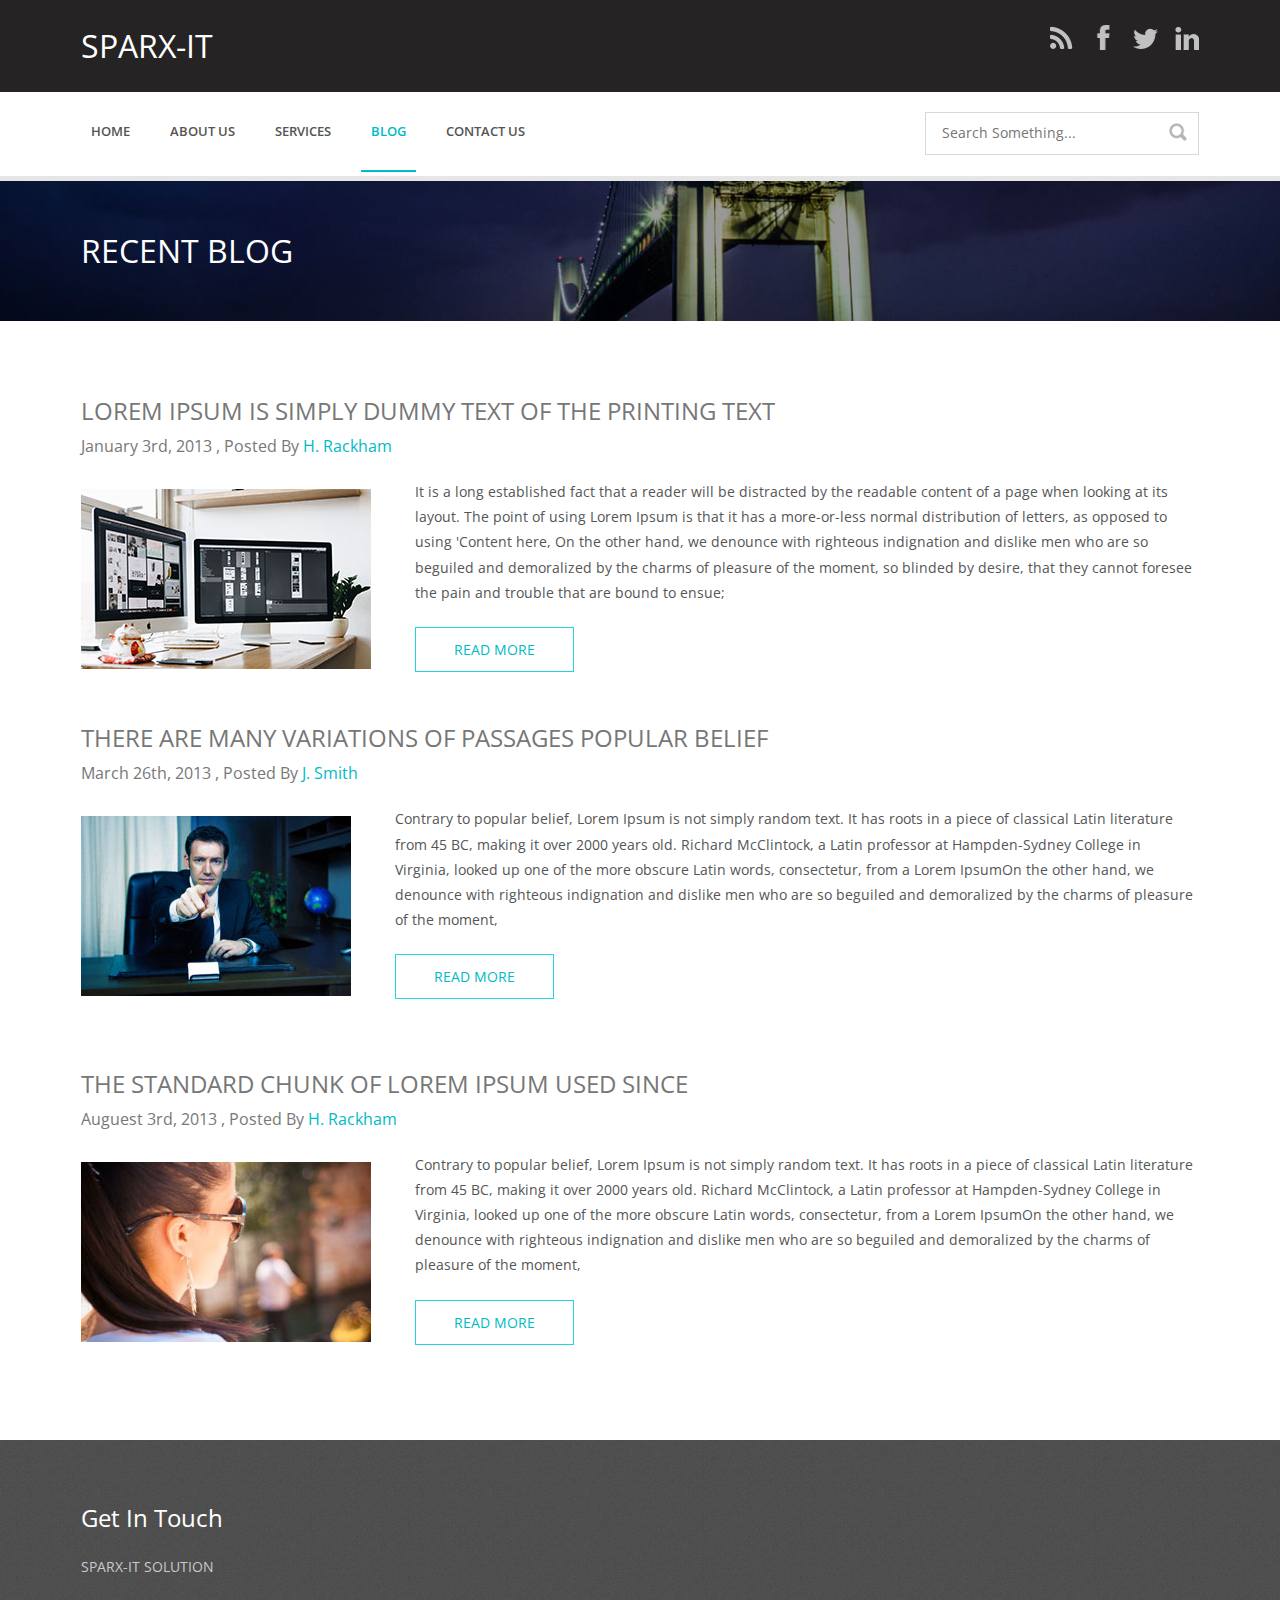
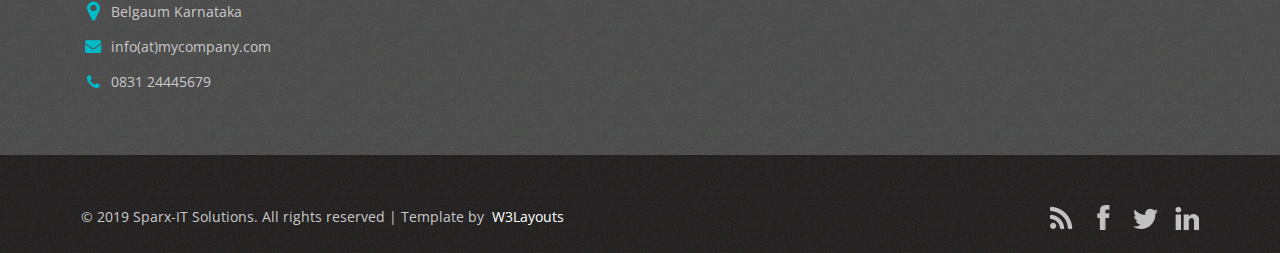
<file: blog.html>
<!--A Design by W3layouts
Author: W3layout
Author URL: http://w3layouts.com
License: Creative Commons Attribution 3.0 Unported
License URL: http://creativecommons.org/licenses/by/3.0/
-->
<!DOCTYPE HTML>
<html>
<head>
<title>SPARX-IT</title>
<meta http-equiv="Content-Type" content="text/html; charset=utf-8" />
<meta name="viewport" content="width=device-width, initial-scale=1, maximum-scale=1">
<link href='http://fonts.googleapis.com/css?family=Open+Sans:400,600' rel='stylesheet' type='text/css'>
<link href="css/style.css" rel="stylesheet" type="text/css" media="all" />
<script type="text/javascript" src="js/jquery.min.js"></script>
<!-- start top_js_button -->
<script type="text/javascript" src="js/move-top.js"></script>
<script type="text/javascript" src="js/easing.js"></script>
   <script type="text/javascript">
		jQuery(document).ready(function($) {
			$(".scroll").click(function(event){		
				event.preventDefault();
				$('html,body').animate({scrollTop:$(this.hash).offset().top},1200);
			});
		});
	</script>
</head>
<body>
<!-- start header -->
<div class="header_bg">
<div class="wrap">
	<div class="header">
		<div class="logo">
			<font color="white" style="ariel" size=6px">SPARX-IT </font>
		</div>
		<div class="social-icons">
		    <ul>
		      <li><a href="#" target="_blank"></a></li>
			  <li><a href="#" target="_blank"></a></li>
		      <li><a href="#" target="_blank"></a></li>
			  <li><a href="#" target="_blank"></a></li>
			</ul>
		</div>
		<div class="clear"></div>
	</div>
</div>
</div>
<!-- start header -->
<div class="header_btm">
<div class="wrap">
	<div class="header_sub">
		<div class="h_menu">
			<ul>
				<li><a href="index.html">Home</a></li>
				<li><a href="about.html">About us</a></li>
				<li><a href="service.html">Services</a></li>
				
				<li class="active"><a href="blog.html">Blog</a></li>
				<li><a href="contact.html">Contact us</a></li>
			</ul>
		</div>
		<div class="h_search">
    		<form>
    			<input type="text" value="" placeholder="search something...">
    			<input type="submit" value="">
    		</form>
		</div>
        <div class="menu">
        	<ul>
				<li class="active"><a href="index.html">Home</a></li>
				<li><a href="about.html">About us</a></li>
				<li><a href="service.html">Services</a></li>
			
				<li><a href="blog.html">Blog</a></li>
				<li><a href="contact.html">Contact us</a></li>
            </ul>
        </div>
        <div class="search">
            <form action="/iphone/search.html">
                <input type="text" value="Search" onFocus="this.value = '';" onBlur="if (this.value == '') {this.value = 'Search';}" class="text">
            </form>
        </div>
        <div class="sub-head">
        	<ul>
            	<li><a href="#" id="menu">Menu  <span></span></a></li>
            	<li><a href="#" id="search">Search <span></span></a></li>
            </ul>
            <div class="clear"></div>
        </div>
	   <script type="text/javascript">
		$(".menu,.search").hide();
		$("#menu").click(function(){
			$(".menu").toggle();
			$(".search").hide();
			$("#search").removeClass("active");
			$("#menu").toggleClass("active");
		});
		$("#search").click(function(){
			$(".search").toggle();
			$(".menu").hide();
			$("#menu").removeClass("active");
			$("#search").toggleClass("active");
			$(".text").focus();
		});
	</script>
	<script type="text/javascript" src="js/script.js"></script>
	<div class="clear"></div>

		<div class="clear"></div>
</div>
</div>
</div>
<!-- start top_bg -->
<div class="top_bg">
<div class="wrap">
	<div class="top">
		<h2><font color="white">recent blog</font></h2>
 	</div>
</div>
</div>
<!-- start main -->
<div class="wrap">
<div class="main">
		<div class="blog">
			<div class="blog_list">
				<h2>Lorem Ipsum is simply dummy text of the printing text</h2>
				<h5>January 3rd, 2013 , Posted by&nbsp;<a href="index.html">H. Rackham</a></h5>
				<div class="blog_para">
					<p class="para"><a  href="details.html"><img src="images/blog11.jpg" alt=""></a>It is a long established fact that a reader will be distracted by the readable content of a page when looking at its layout. The point of using Lorem Ipsum is that it has a more-or-less normal distribution of letters, as opposed to using 'Content here, On the other hand, we denounce with righteous indignation and dislike men who are so beguiled and demoralized by the charms of pleasure of the moment, so blinded by desire, that they cannot foresee the pain and trouble that are bound to ensue;</p>
					<div class="read_more">
						 <a class="btn" href="details.html">read more</a>
					</div>
					<div class="clear"></div>
				</div>
			 </div>
			<div class="blog_list">
				<h2>There are many variations of passages popular belief</h2>
				<h5>march  26th, 2013 , Posted by&nbsp;<a href="index.html">J. Smith</a></h5>
				<div class="blog_para">
					<p class="para"><a  href="details.html"><img src="images/blog2.jpg" alt=""></a>Contrary to popular belief, Lorem Ipsum is not simply random text. It has roots in a piece of classical Latin literature from 45 BC, making it over 2000 years old. Richard McClintock, a Latin professor at Hampden-Sydney College in Virginia, looked up one of the more obscure Latin words, consectetur, from a Lorem IpsumOn the other hand, we denounce with righteous indignation and dislike men who are so beguiled and demoralized by the charms of pleasure of the moment,</p>
					<div class="read_more">
						 <a class="btn" href="details.html">read more</a>
					</div>
				</div>
			   <div class="clear"></div>				
			 </div>
			<div class="blog_list">
				<h2>The standard chunk of Lorem Ipsum used since</h2>
				<h5>Auguest 3rd, 2013 , Posted by&nbsp;<a href="index.html">H. Rackham</a></h5>
				<div class="blog_para">
					<p class="para"><a  href="details.html"><img src="images/blog3.jpg" alt=""></a>Contrary to popular belief, Lorem Ipsum is not simply random text. It has roots in a piece of classical Latin literature from 45 BC, making it over 2000 years old. Richard McClintock, a Latin professor at Hampden-Sydney College in Virginia, looked up one of the more obscure Latin words, consectetur, from a Lorem IpsumOn the other hand, we denounce with righteous indignation and dislike men who are so beguiled and demoralized by the charms of pleasure of the moment,</p>
					<div class="read_more">
						 <a class="btn" href="details.html">read more</a>
					</div>
				</div>
			   <div class="clear"></div>				
			 </div>		 
			</div>
		</div>
</div>
<!-- start footer -->
<div class="footer_bg">
<div class="wrap">
	<div class="footer">
		<!-- start span_of_4 -->
		
			<div class="span1_of_4">
				<h4>get in touch</h4>
				<p class="btm">SPARX-IT SOLUTION</p>
				<p class="btm1 pin">Belgaum Karnataka</p>
				<p class="btm1 mail"><a href="mailto:info@mycompany.com">info(at)mycompany.com </a></p>
				<p class="call">0831 24445679</p>
			</div>
			<div class="clear"></div>
		</div>
	</div>
</div>
</div>
<!-- start footer -->
<div class="footer_bg1">
<div class="wrap">
	<div class="footer1">
		<!-- scroll_top_btn -->
	    <script type="text/javascript">
			$(document).ready(function() {
			
				var defaults = {
		  			containerID: 'toTop', // fading element id
					containerHoverID: 'toTopHover', // fading element hover id
					scrollSpeed: 1200,
					easingType: 'linear' 
		 		};
				
				
				$().UItoTop({ easingType: 'easeOutQuart' });
				
			});
		</script>
		 <a href="#" id="toTop" style="display: block;"><span id="toTopHover" style="opacity: 1;"></span></a>
		<!--end scroll_top_btn -->		
		<div class="social-icons">
		    <ul>
		      <li><a href="#" target="_blank"></a></li>
			  <li><a href="#" target="_blank"></a></li>
		      <li><a href="#" target="_blank"></a></li>
			  <li><a href="#" target="_blank"></a></li>
			</ul>
		</div>
		<div class="copy">
			<p class="link"><span>&copy; 2019 Sparx-IT Solutions. All rights reserved | Template by&nbsp;<a href="http://w3layouts.com/"> W3Layouts</a></span></p
		<div class="clear"></div>
	</div>
</div>
</div>
</body>
</html>
</file>
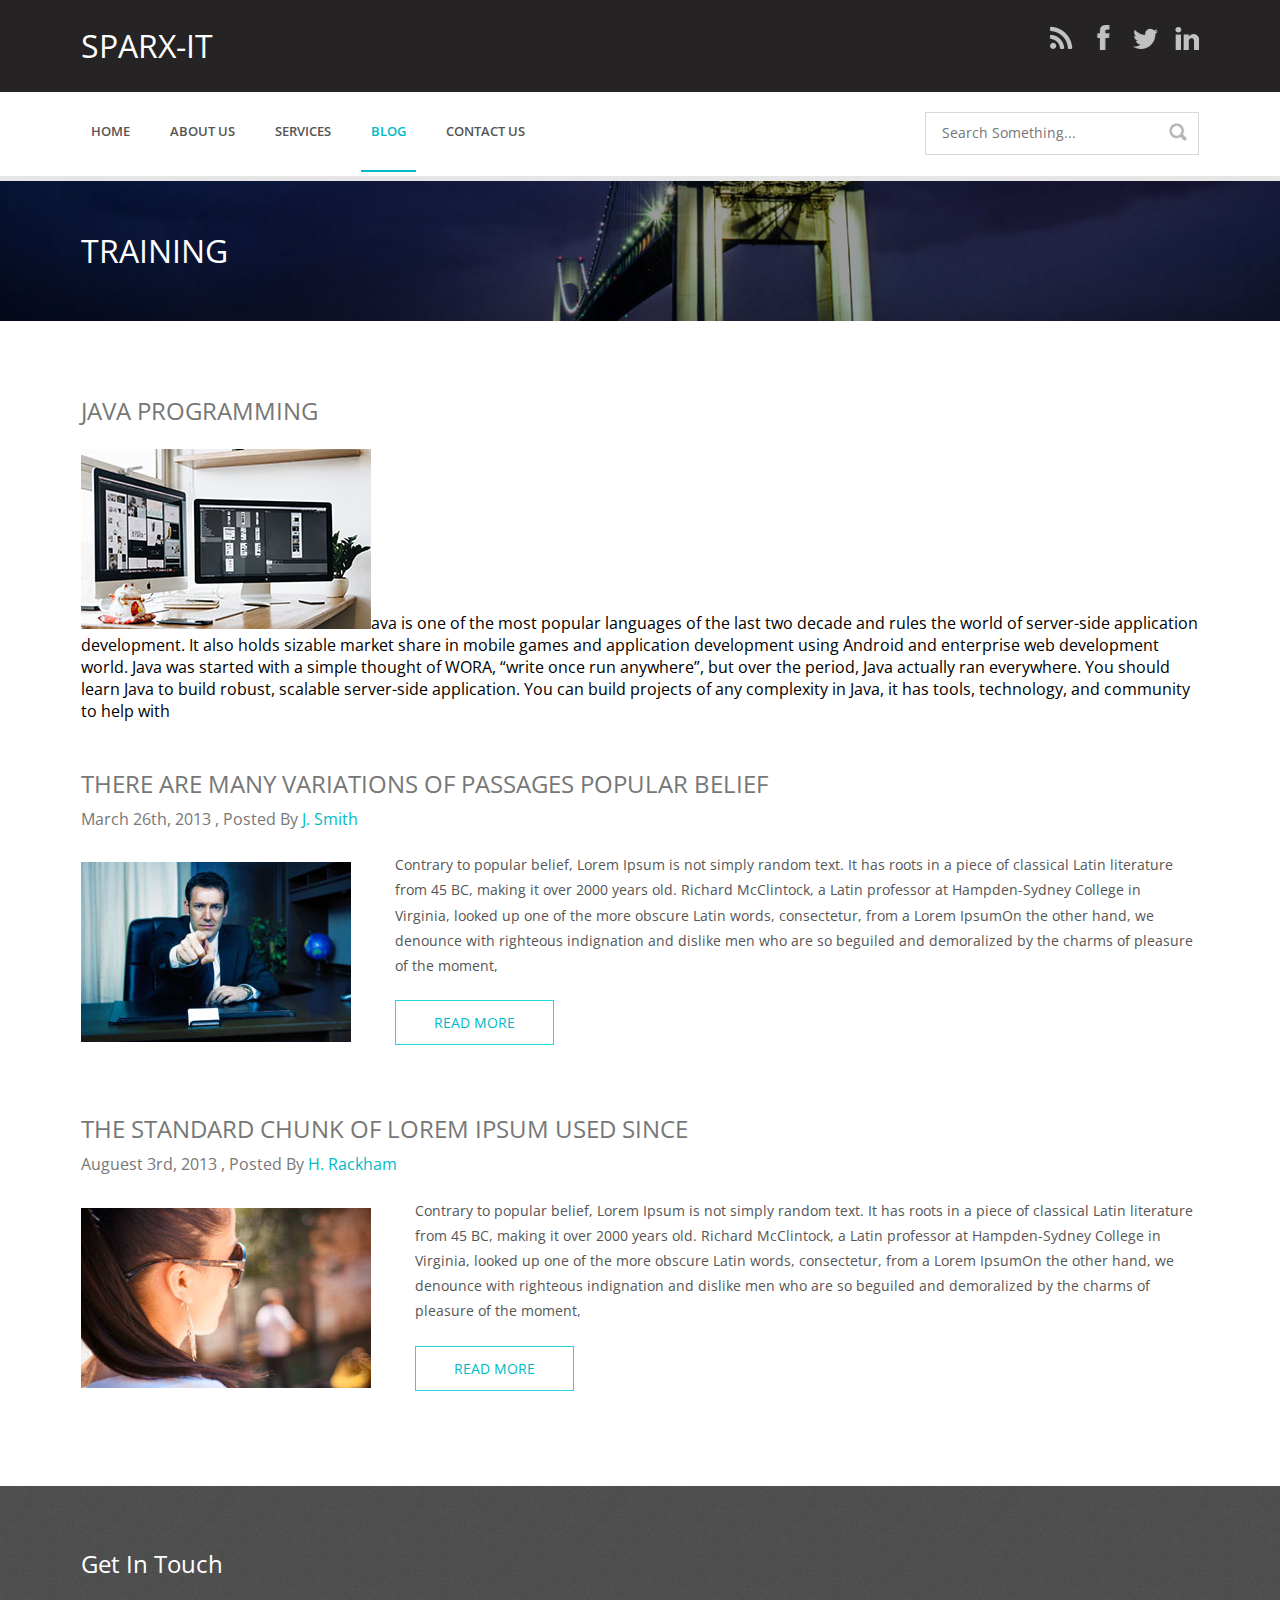
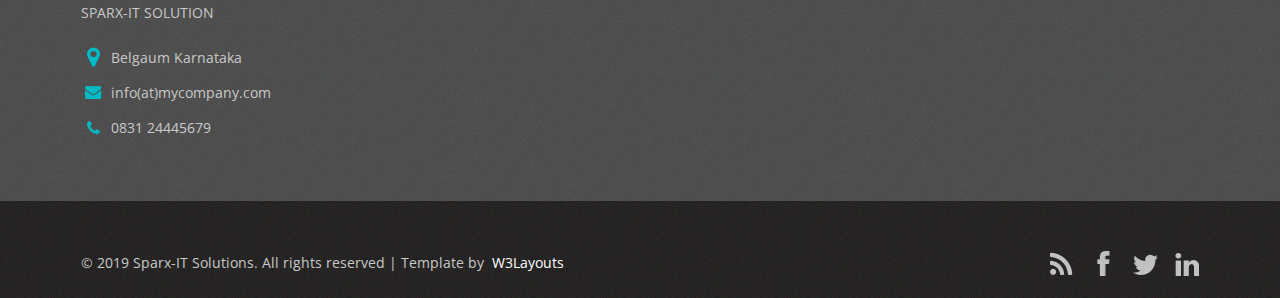
<file: blog1.html>
<!--A Design by W3layouts
Author: W3layout
Author URL: http://w3layouts.com
License: Creative Commons Attribution 3.0 Unported
License URL: http://creativecommons.org/licenses/by/3.0/
-->
<!DOCTYPE HTML>
<html>
<head>
<title>The Webworld-v2 Website Template | Blog :: w3layouts</title>
<meta http-equiv="Content-Type" content="text/html; charset=utf-8" />
<meta name="viewport" content="width=device-width, initial-scale=1, maximum-scale=1">
<link href='http://fonts.googleapis.com/css?family=Open+Sans:400,600' rel='stylesheet' type='text/css'>
<link href="css/style.css" rel="stylesheet" type="text/css" media="all" />
<script type="text/javascript" src="js/jquery.min.js"></script>
<!-- start top_js_button -->
<script type="text/javascript" src="js/move-top.js"></script>
<script type="text/javascript" src="js/easing.js"></script>
   <script type="text/javascript">
		jQuery(document).ready(function($) {
			$(".scroll").click(function(event){		
				event.preventDefault();
				$('html,body').animate({scrollTop:$(this.hash).offset().top},1200);
			});
		});
	</script>
</head>
<body>
<!-- start header -->
<div class="header_bg">
<div class="wrap">
	<div class="header">
		<div class="logo">
			<font color="white" style="ariel" size=6px">SPARX-IT </font>
		</div>
		<div class="social-icons">
		    <ul>
		      <li><a href="#" target="_blank"></a></li>
			  <li><a href="#" target="_blank"></a></li>
		      <li><a href="#" target="_blank"></a></li>
			  <li><a href="#" target="_blank"></a></li>
			</ul>
		</div>
		<div class="clear"></div>
	</div>
</div>
</div>
<!-- start header -->
<div class="header_btm">
<div class="wrap">
	<div class="header_sub">
		<div class="h_menu">
			<ul>
				<li><a href="index.html">Home</a></li>
				<li><a href="about.html">About us</a></li>
				<li><a href="service.html">Services</a></li>
				
				<li class="active"><a href="blog.html">Blog</a></li>
				<li><a href="contact.html">Contact us</a></li>
			</ul>
		</div>
		<div class="h_search">
    		<form>
    			<input type="text" value="" placeholder="search something...">
    			<input type="submit" value="">
    		</form>
		</div>
        <div class="menu">
        	<ul>
				<li class="active"><a href="index.html">Home</a></li>
				<li><a href="about.html">About us</a></li>
				<li><a href="service.html">Services</a></li>
			
				<li><a href="blog.html">Blog</a></li>
				<li><a href="contact.html">Contact us</a></li>
            </ul>
        </div>
        <div class="search">
            <form action="/iphone/search.html">
                <input type="text" value="Search" onFocus="this.value = '';" onBlur="if (this.value == '') {this.value = 'Search';}" class="text">
            </form>
        </div>
        <div class="sub-head">
        	<ul>
            	<li><a href="#" id="menu">Menu  <span></span></a></li>
            	<li><a href="#" id="search">Search <span></span></a></li>
            </ul>
            <div class="clear"></div>
        </div>
	   <script type="text/javascript">
		$(".menu,.search").hide();
		$("#menu").click(function(){
			$(".menu").toggle();
			$(".search").hide();
			$("#search").removeClass("active");
			$("#menu").toggleClass("active");
		});
		$("#search").click(function(){
			$(".search").toggle();
			$(".menu").hide();
			$("#menu").removeClass("active");
			$("#search").toggleClass("active");
			$(".text").focus();
		});
	</script>
	<script type="text/javascript" src="js/script.js"></script>
	<div class="clear"></div>

		<div class="clear"></div>
</div>
</div>
</div>
<!-- start top_bg -->
<div class="top_bg">
<div class="wrap">
	<div class="top">
		<h2><font color="white">TRAINING</font></h2>
 	</div>
</div>
</div>
<!-- start main -->
<div class="wrap">
<div class="main">
		<div class="blog">
			<div class="blog_list">
				<h2>JAVA PROGRAMMING</h2>
				
				<div class="blog_para">
					<img src="images/blog11.jpg" alt=""></a>ava is one of the most popular languages of the last two decade and rules the world of server-side application development. It also holds sizable market share in mobile games and application development using Android and enterprise web development world.

              Java was started with a simple thought of WORA, “write once run anywhere”, but over the period, Java actually ran everywhere.

    You should learn Java to build robust, scalable server-side application. You can build projects of any complexity in Java, it has tools, technology, and community to help with</p>
					
					<div class="clear"></div>
				</div>
			 </div>
			<div class="blog_list">
				<h2>There are many variations of passages popular belief</h2>
				<h5>march  26th, 2013 , Posted by&nbsp;<a href="index.html">J. Smith</a></h5>
				<div class="blog_para">
					<p class="para"><a  href="details.html"><img src="images/blog2.jpg" alt=""></a>Contrary to popular belief, Lorem Ipsum is not simply random text. It has roots in a piece of classical Latin literature from 45 BC, making it over 2000 years old. Richard McClintock, a Latin professor at Hampden-Sydney College in Virginia, looked up one of the more obscure Latin words, consectetur, from a Lorem IpsumOn the other hand, we denounce with righteous indignation and dislike men who are so beguiled and demoralized by the charms of pleasure of the moment,</p>
					<div class="read_more">
						 <a class="btn" href="details.html">read more</a>
					</div>
				</div>
			   <div class="clear"></div>				
			 </div>
			<div class="blog_list">
				<h2>The standard chunk of Lorem Ipsum used since</h2>
				<h5>Auguest 3rd, 2013 , Posted by&nbsp;<a href="index.html">H. Rackham</a></h5>
				<div class="blog_para">
					<p class="para"><a  href="details.html"><img src="images/blog3.jpg" alt=""></a>Contrary to popular belief, Lorem Ipsum is not simply random text. It has roots in a piece of classical Latin literature from 45 BC, making it over 2000 years old. Richard McClintock, a Latin professor at Hampden-Sydney College in Virginia, looked up one of the more obscure Latin words, consectetur, from a Lorem IpsumOn the other hand, we denounce with righteous indignation and dislike men who are so beguiled and demoralized by the charms of pleasure of the moment,</p>
					<div class="read_more">
						 <a class="btn" href="details.html">read more</a>
					</div>
				</div>
			   <div class="clear"></div>				
			 </div>		 
			</div>
		</div>
</div>
<!-- start footer -->
<div class="footer_bg">
<div class="wrap">
	<div class="footer">
		<!-- start span_of_4 -->
		
			<div class="span1_of_4">
				<h4>get in touch</h4>
				<p class="btm">SPARX-IT SOLUTION</p>
				<p class="btm1 pin">Belgaum Karnataka</p>
				<p class="btm1 mail"><a href="mailto:info@mycompany.com">info(at)mycompany.com </a></p>
				<p class="call">0831 24445679</p>
			</div>
			<div class="clear"></div>
		</div>
	</div>
</div>
</div>
<!-- start footer -->
<div class="footer_bg1">
<div class="wrap">
	<div class="footer1">
		<!-- scroll_top_btn -->
	    <script type="text/javascript">
			$(document).ready(function() {
			
				var defaults = {
		  			containerID: 'toTop', // fading element id
					containerHoverID: 'toTopHover', // fading element hover id
					scrollSpeed: 1200,
					easingType: 'linear' 
		 		};
				
				
				$().UItoTop({ easingType: 'easeOutQuart' });
				
			});
		</script>
		 <a href="#" id="toTop" style="display: block;"><span id="toTopHover" style="opacity: 1;"></span></a>
		<!--end scroll_top_btn -->		
		<div class="social-icons">
		    <ul>
		      <li><a href="#" target="_blank"></a></li>
			  <li><a href="#" target="_blank"></a></li>
		      <li><a href="#" target="_blank"></a></li>
			  <li><a href="#" target="_blank"></a></li>
			</ul>
		</div>
		<div class="copy">
			<p class="link"><span>&copy; 2019 Sparx-IT Solutions. All rights reserved | Template by&nbsp;<a href="http://w3layouts.com/"> W3Layouts</a></span></p
		<div class="clear"></div>
	</div>
</div>
</div>
</body>
</html>
</file>
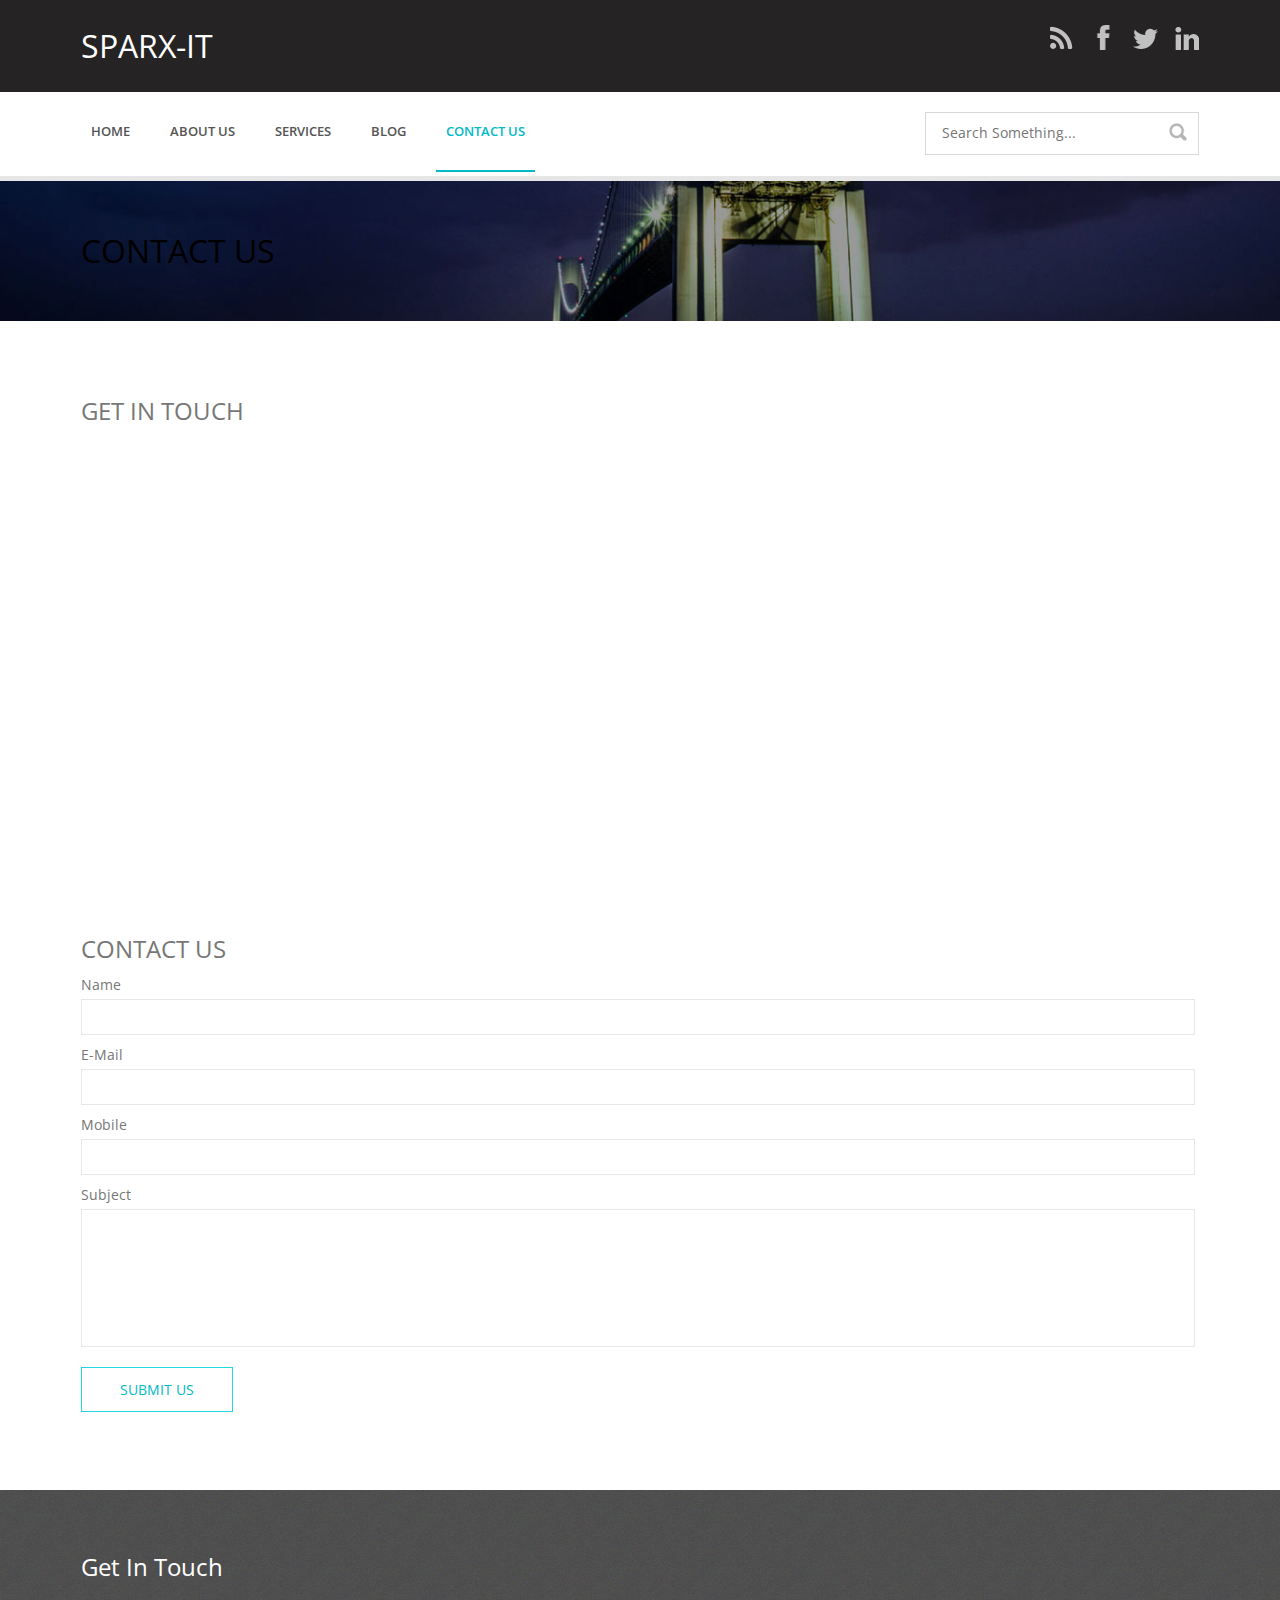
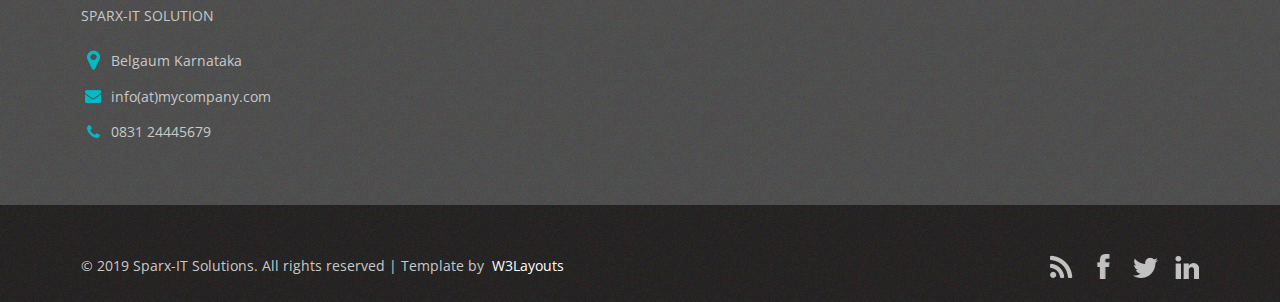
<file: contact.html>
<!--A Design by W3layouts
Author: W3layout
Author URL: http://w3layouts.com
License: Creative Commons Attribution 3.0 Unported
License URL: http://creativecommons.org/licenses/by/3.0/
-->
<!DOCTYPE HTML>
<html>
<head>
<title>SPARX-IT</title>
<meta http-equiv="Content-Type" content="text/html; charset=utf-8" />
<meta name="viewport" content="width=device-width, initial-scale=1, maximum-scale=1">
<link href='http://fonts.googleapis.com/css?family=Open+Sans:400,600' rel='stylesheet' type='text/css'>
<link href="css/style.css" rel="stylesheet" type="text/css" media="all" />
<!-- start top_js_button -->
<script type="text/javascript" src="js/jquery.min.js"></script>
<script type="text/javascript" src="js/move-top.js"></script>
<script type="text/javascript" src="js/easing.js"></script>
   <script type="text/javascript">
		jQuery(document).ready(function($) {
			$(".scroll").click(function(event){		
				event.preventDefault();
				$('html,body').animate({scrollTop:$(this.hash).offset().top},1200);
			});
		});
	</script>
</head>
<body>
<!-- start header -->
<div class="header_bg">
<div class="wrap">
	<div class="header">
		<font color="white" style="ariel" size=6px">SPARX-IT </font>
		<div class="social-icons">
		    <ul>
		      <li><a href="#" target="_blank"></a></li>
			  <li><a href="#" target="_blank"></a></li>
		      <li><a href="#" target="_blank"></a></li>
			  <li><a href="#" target="_blank"></a></li>
			</ul>
		</div>
		<div class="clear"></div>
	</div>
</div>
</div>
<!-- start header -->
<div class="header_btm">
<div class="wrap">
	<div class="header_sub">
		<div class="h_menu">
			<ul>
				<li><a href="index.html">Home</a></li>
				<li><a href="website designing software|software web development company in belgaum india karnataka|sparx-IT Solution">About us</a></li>
				<li><a href="softwaredesign.html">Services</a></li>

				<li><a href="blog.html">Blog</a></li>
				<li class="active"><a href="contact.html">Contact us</a></li>
			</ul>
		</div>
		<div class="h_search">
    		<form>
    			<input type="text" value="" placeholder="search something...">
    			<input type="submit" value="">
    		</form>
		</div>
        <div class="menu">
        	<ul>
				<li class="active"><a href="index.html">Home</a></li>
				<li><a href="websitedesigning.html">About us</a></li>
				<li><a href="softwaredesign.html">Services</a></li>
			
				<li><a href="blog.html">Blog</a></li>
				<li><a href="contact.html">Contact us</a></li>
            </ul>
        </div>
        <div class="search">
            <form action="/iphone/search.html">
                <input type="text" value="Search" onFocus="this.value = '';" onBlur="if (this.value == '') {this.value = 'Search';}" class="text">
            </form>
        </div>
        <div class="sub-head">
        	<ul>
            	<li><a href="#" id="menu">Menu  <span></span></a></li>
            	<li><a href="#" id="search">Search <span></span></a></li>
            </ul>
            <div class="clear"></div>
        </div>
	   <script type="text/javascript">
		$(".menu,.search").hide();
		$("#menu").click(function(){
			$(".menu").toggle();
			$(".search").hide();
			$("#search").removeClass("active");
			$("#menu").toggleClass("active");
		});
		$("#search").click(function(){
			$(".search").toggle();
			$(".menu").hide();
			$("#menu").removeClass("active");
			$("#search").toggleClass("active");
			$(".text").focus();
		});
	</script>
	<script type="text/javascript" src="js/script.js"></script>
	<div class="clear"></div>

		<div class="clear"></div>
</div>
</div>
</div>
<!-- start top_bg -->
<div class="top_bg">
<div class="wrap">
	<div class="top">
		<h2>contact us</h2>
 	</div>
</div>
</div>
<!-- start main -->
<div class="wrap">
	<div class="main">
	 	 <div class="contact">				
					<div class="contact_info">
						<h2 class="style">get in touch</h2>
			    	 		<div class="map">
					   		<iframe src="https://www.google.com/maps/embed?pb=!1m18!1m12!1m3!1d3838.7459203836847!2d74.51575521485529!3d15.817345789037002!2m3!1f0!2f0!3f0!3m2!1i1024!2i768!4f13.1!3m3!1m2!1s0x3bbf666603158fc9%3A0xfb60353267ebb6b8!2sKLE%20Centenary%20Charitable%20Hospital%2C%20Yellur%20Road!5e0!3m2!1sen!2sin!4v1569244174650!5m2!1sen!2sin" width="1200" height="450" frameborder="0" style="border:0;" allowfullscreen=""></iframe>
					   		</div>
      				</div>
				  <div class="contact-form">
			 	 <div class="content">
		 	 	<h2>Contact Us</h2>
		 	 </div>
					    <form method="post" action="contact-post.html">
					    	<div>
						    	<span><label>Name</label></span>
						    	<span><input name="userName" type="text" class="textbox"></span>
						    </div>
						    <div>
						    	<span><label>E-mail</label></span>
						    	<span><input name="userEmail" type="text" class="textbox"></span>
						    </div>
						    <div>
						     	<span><label>Mobile</label></span>
						    	<span><input name="userPhone" type="text" class="textbox"></span>
						    </div>
						    <div>
						    	<span><label>Subject</label></span>
						    	<span><textarea name="userMsg"> </textarea></span>
						    </div>
						   <div>
						   		<span><input type="submit" class="" value="Submit us"></span>
						  </div>
					    </form>
				    </div>
  				<div class="clear"> </div>		
			  </div>
		</div>
</div>
<!-- start footer -->
<div class="footer_bg">
<div class="wrap">
	<div class="footer">
		<!-- start span_of_4 -->
		
			<div class="span1_of_4">
				<h4>get in touch</h4>
				<p class="btm">SPARX-IT SOLUTION</p>
				<p class="btm1 pin">Belgaum Karnataka</p>
				<p class="btm1 mail"><a href="mailto:info@mycompany.com">info(at)mycompany.com </a></p>
				<p class="call">0831 24445679</p>
			</div>
			<div class="clear"></div>
		</div>
	</div>
</div>
</div>
<!-- start footer -->
<div class="footer_bg1">
<div class="wrap">
	<div class="footer1">
		<!-- scroll_top_btn -->
	    <script type="text/javascript">
			$(document).ready(function() {
			
				var defaults = {
		  			containerID: 'toTop', // fading element id
					containerHoverID: 'toTopHover', // fading element hover id
					scrollSpeed: 1200,
					easingType: 'linear' 
		 		};
				
				
				$().UItoTop({ easingType: 'easeOutQuart' });
				
			});
		</script>
		 <a href="#" id="toTop" style="display: block;"><span id="toTopHover" style="opacity: 1;"></span></a>
		<!--end scroll_top_btn -->
		<div class="social-icons">
		    <ul>
		      <li><a href="#" target="_blank"></a></li>
			  <li><a href="#" target="_blank"></a></li>
		      <li><a href="#" target="_blank"></a></li>
			  <li><a href="#" target="_blank"></a></li>
			</ul>
		</div>
		<div class="copy">
			<p class="link"><span>&copy; 2019 Sparx-IT Solutions. All rights reserved | Template by&nbsp;<a href="http://w3layouts.com/"> W3Layouts</a></span></p
		</div>
		<div class="clear"></div>
	</div>
</div>
</div>
</body>
</html>
</file>
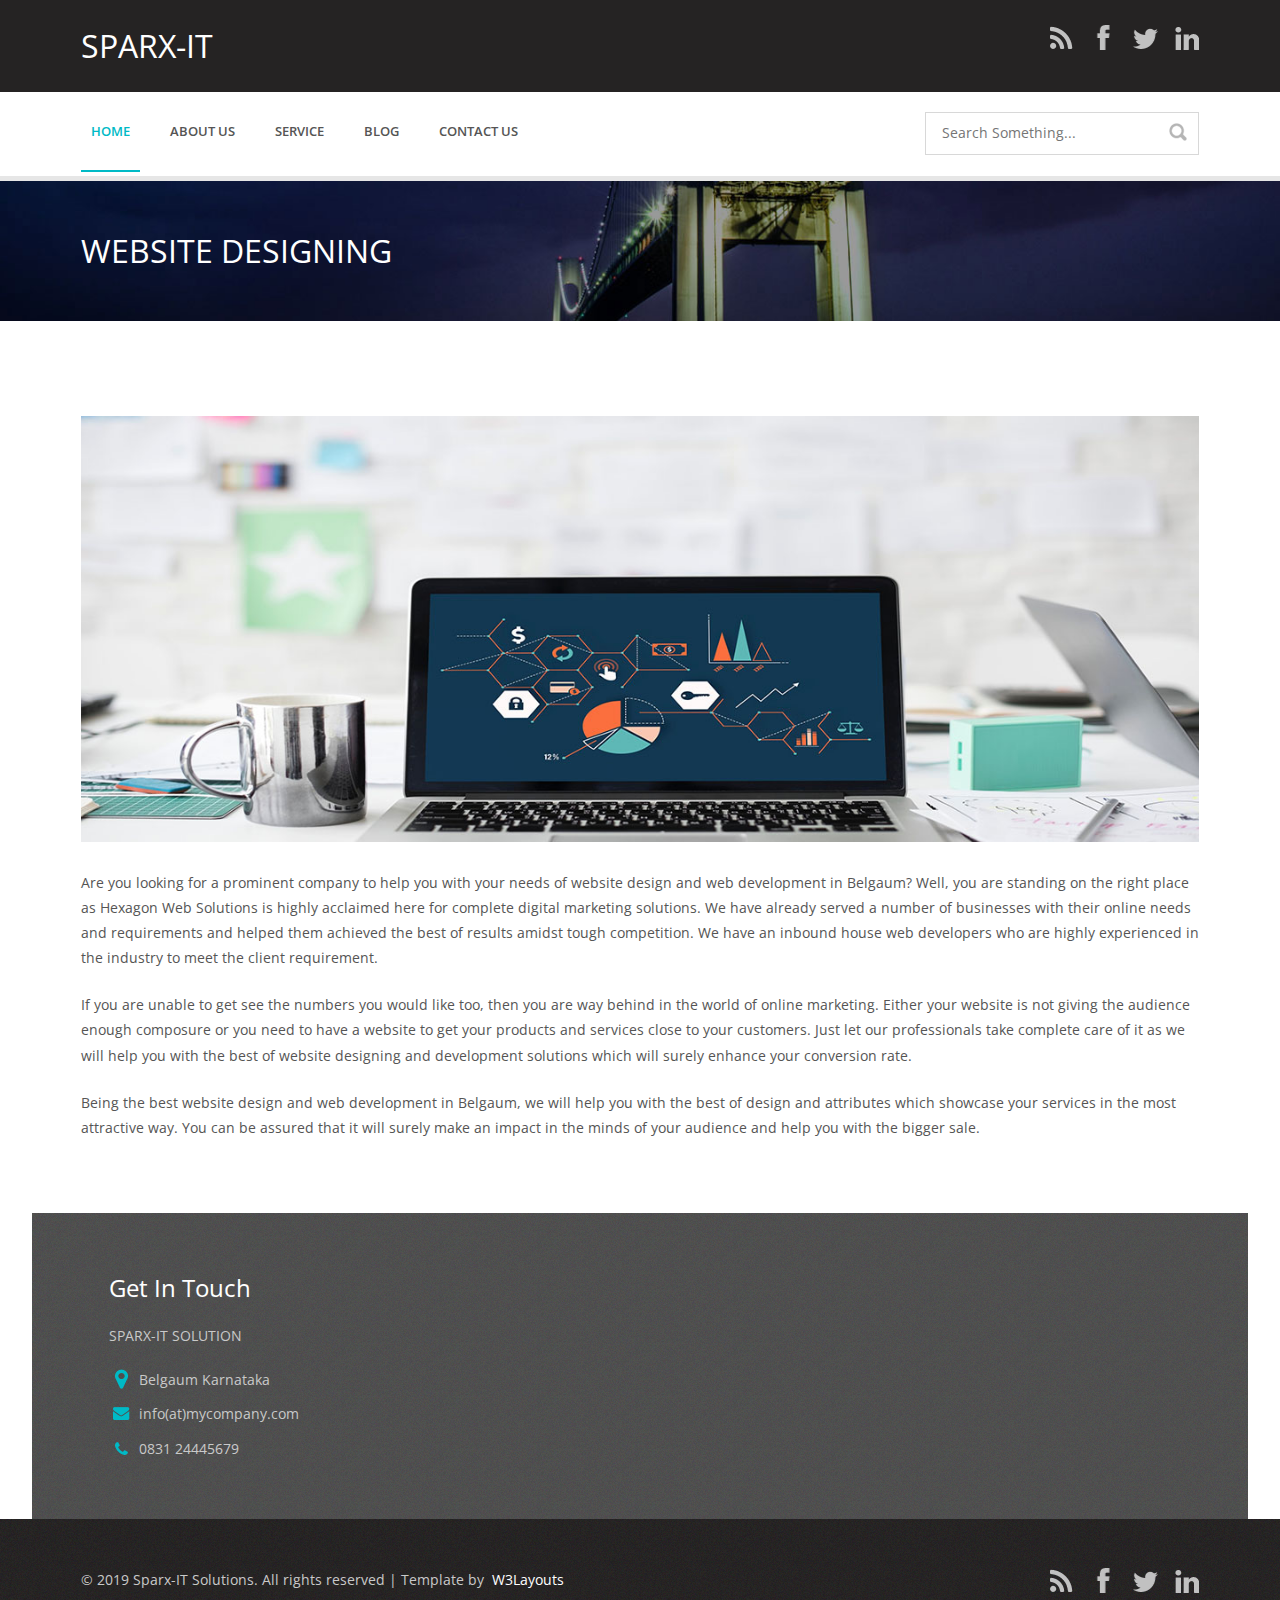
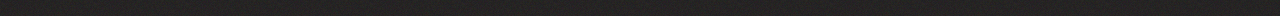
<file: details.html>
<!--A Design by W3layouts
Author: W3layout
Author URL: http://w3layouts.com
License: Creative Commons Attribution 3.0 Unported
License URL: http://creativecommons.org/licenses/by/3.0/
-->
<!DOCTYPE HTML>
<html>
<head>
<title>SPARX-IT</title>
<meta http-equiv="Content-Type" content="text/html; charset=utf-8" />
<meta name="viewport" content="width=device-width, initial-scale=1, maximum-scale=1">
<link href='http://fonts.googleapis.com/css?family=Open+Sans:400,600' rel='stylesheet' type='text/css'>
<link href="css/style.css" rel="stylesheet" type="text/css" media="all" />
<!-- start top_js_button -->
<script type="text/javascript" src="js/jquery.min.js"></script>
<script type="text/javascript" src="js/move-top.js"></script>
<script type="text/javascript" src="js/easing.js"></script>
   <script type="text/javascript">
		jQuery(document).ready(function($) {
			$(".scroll").click(function(event){		
				event.preventDefault();
				$('html,body').animate({scrollTop:$(this.hash).offset().top},1200);
			});
		});
	</script>
</head>
<body>
<!-- start header -->
<div class="header_bg">
<div class="wrap">
	<div class="header">
		<div class="logo">
			<font color="white" style="ariel" size=6px">SPARX-IT </font>
		</div>
		<div class="social-icons">
		    <ul>
		      <li><a href="#" target="_blank"></a></li>
			  <li><a href="#" target="_blank"></a></li>
		      <li><a href="#" target="_blank"></a></li>
			  <li><a href="#" target="_blank"></a></li>
			</ul>
		</div>
		<div class="clear"></div>
	</div>
</div>
</div>
<!-- start header -->
<div class="header_btm">
<div class="wrap">
	<div class="header_sub">
		<div class="h_menu">
			<ul>
				<li class="active"><a href="index.html">Home</a></li>
				<li><a href="websitedesigning.html">About us</a></li>
				<li><a href="softwaredesign .html">Service</a></li>
				
				<li><a href="blog.html">Blog</a></li>
				<li><a href="contact.html">Contact us</a></li>
			</ul>
		</div>
		<div class="h_search">
    		<form>
    			<input type="text" value="" placeholder="search something...">
    			<input type="submit" value="">
    		</form>
		</div>
        <div class="menu">
        	<ul>
				<li class="active"><a href="index.html">Home</a></li>
				<li><a href="websitedesigning.html">About us</a></li>
				<li><a href="softwaredesign .html">Service</a></li>
				<
				<li><a href="blog.html">Blog</a></li>
				<li><a href="contact.html">Contact us</a></li>
            </ul>
        </div>
        <div class="search">
            <form action="/iphone/search.html">
                <input type="text" value="Search" onFocus="this.value = '';" onBlur="if (this.value == '') {this.value = 'Search';}" class="text">
            </form>
        </div>
        <div class="sub-head">
        	<ul>
            	<li><a href="#" id="menu">Menu  <span></span></a></li>
            	<li><a href="#" id="search">Search <span></span></a></li>
            </ul>
            <div class="clear"></div>
        </div>
	   <script type="text/javascript">
		$(".menu,.search").hide();
		$("#menu").click(function(){
			$(".menu").toggle();
			$(".search").hide();
			$("#search").removeClass("active");
			$("#menu").toggleClass("active");
		});
		$("#search").click(function(){
			$(".search").toggle();
			$(".menu").hide();
			$("#menu").removeClass("active");
			$("#search").toggleClass("active");
			$(".text").focus();
		});
	</script>
	<script type="text/javascript" src="js/script.js"></script>
	<div class="clear"></div>

		<div class="clear"></div>
</div>
</div>
</div>
<!-- start top_bg -->
<div class="top_bg">
<div class="wrap">
	<div class="top">
		<h2><font color="white">WEBSITE DESIGNING</font></h2>
 	</div>
</div>
</div>
<!-- start main -->
<div class="wrap">
	<div class="main">
		<div class="details">
			
			<div class="det_pic">
				  <img src="images/wb.jpg" alt="" />
			</div>
			<div class="det_text">
				<p class="para">Are you looking for a prominent company to help you with your needs of website design and web development in Belgaum? Well, you are standing on the right place as Hexagon Web Solutions is highly acclaimed here for complete digital marketing solutions. We have already served a number of businesses with their online needs and requirements and helped them achieved the best of results amidst tough competition. We have an inbound house web developers who are highly experienced in the industry to meet the client requirement.</p>
				<br><p class="para">If you are unable to get see the numbers you would like too, then you are way behind in the world of online marketing. Either your website is not giving the audience enough composure or you need to have a website to get your products and services close to your customers. Just let our professionals take complete care of it as we will help you with the best of website designing and development solutions which will surely enhance your conversion rate.</p>
			    <br><p class="para">Being the best website design and web development in Belgaum, we will help you with the best of design and attributes which showcase your services in the most attractive way. You can be assured that it will surely make an impact in the minds of your audience and help you with the bigger sale.</p>
			<div clas s="clear"></div>
		</div>
	</div>
</div>
<!-- start footer -->
<div class="footer_bg">
<div class="wrap">
	<div class="footer">
		<!-- start span_of_4 -->
		
			<div class="span1_of_4">
				<h4>get in touch</h4>
				<p class="btm">SPARX-IT SOLUTION</p>
				<p class="btm1 pin">Belgaum Karnataka</p>
				<p class="btm1 mail"><a href="mailto:info@mycompany.com">info(at)mycompany.com </a></p>
				<p class="call">0831 24445679</p>
			</div>
			<div class="clear"></div>
		</div>
	</div>
</div>
</div>
<!-- start footer -->
<div class="footer_bg1">
<div class="wrap">
	<div class="footer1">
		<!-- scroll_top_btn -->
	    <script type="text/javascript">
			$(document).ready(function() {
			
				var defaults = {
		  			containerID: 'toTop', // fading element id
					containerHoverID: 'toTopHover', // fading element hover id
					scrollSpeed: 1200,
					easingType: 'linear' 
		 		};
				
				
				$().UItoTop({ easingType: 'easeOutQuart' });
				
			});
		</script>
		 <a href="#" id="toTop" style="display: block;"><span id="toTopHover" style="opacity: 1;"></span></a>
		<!--end scroll_top_btn -->
		<div class="social-icons">
		    <ul>
		      <li><a href="#" target="_blank"></a></li>
			  <li><a href="#" target="_blank"></a></li>
		      <li><a href="#" target="_blank"></a></li>
			  <li><a href="#" target="_blank"></a></li>
			</ul>
		</div>
		<div class="copy">
			<p class="link"><span>&copy; 2019 Sparx-IT Solutions. All rights reserved | Template by&nbsp;<a href="http://w3layouts.com/"> W3Layouts</a></span></p
		<div class="clear"></div>
	</div>
</div>
</div>
</body>
</html>
</file>
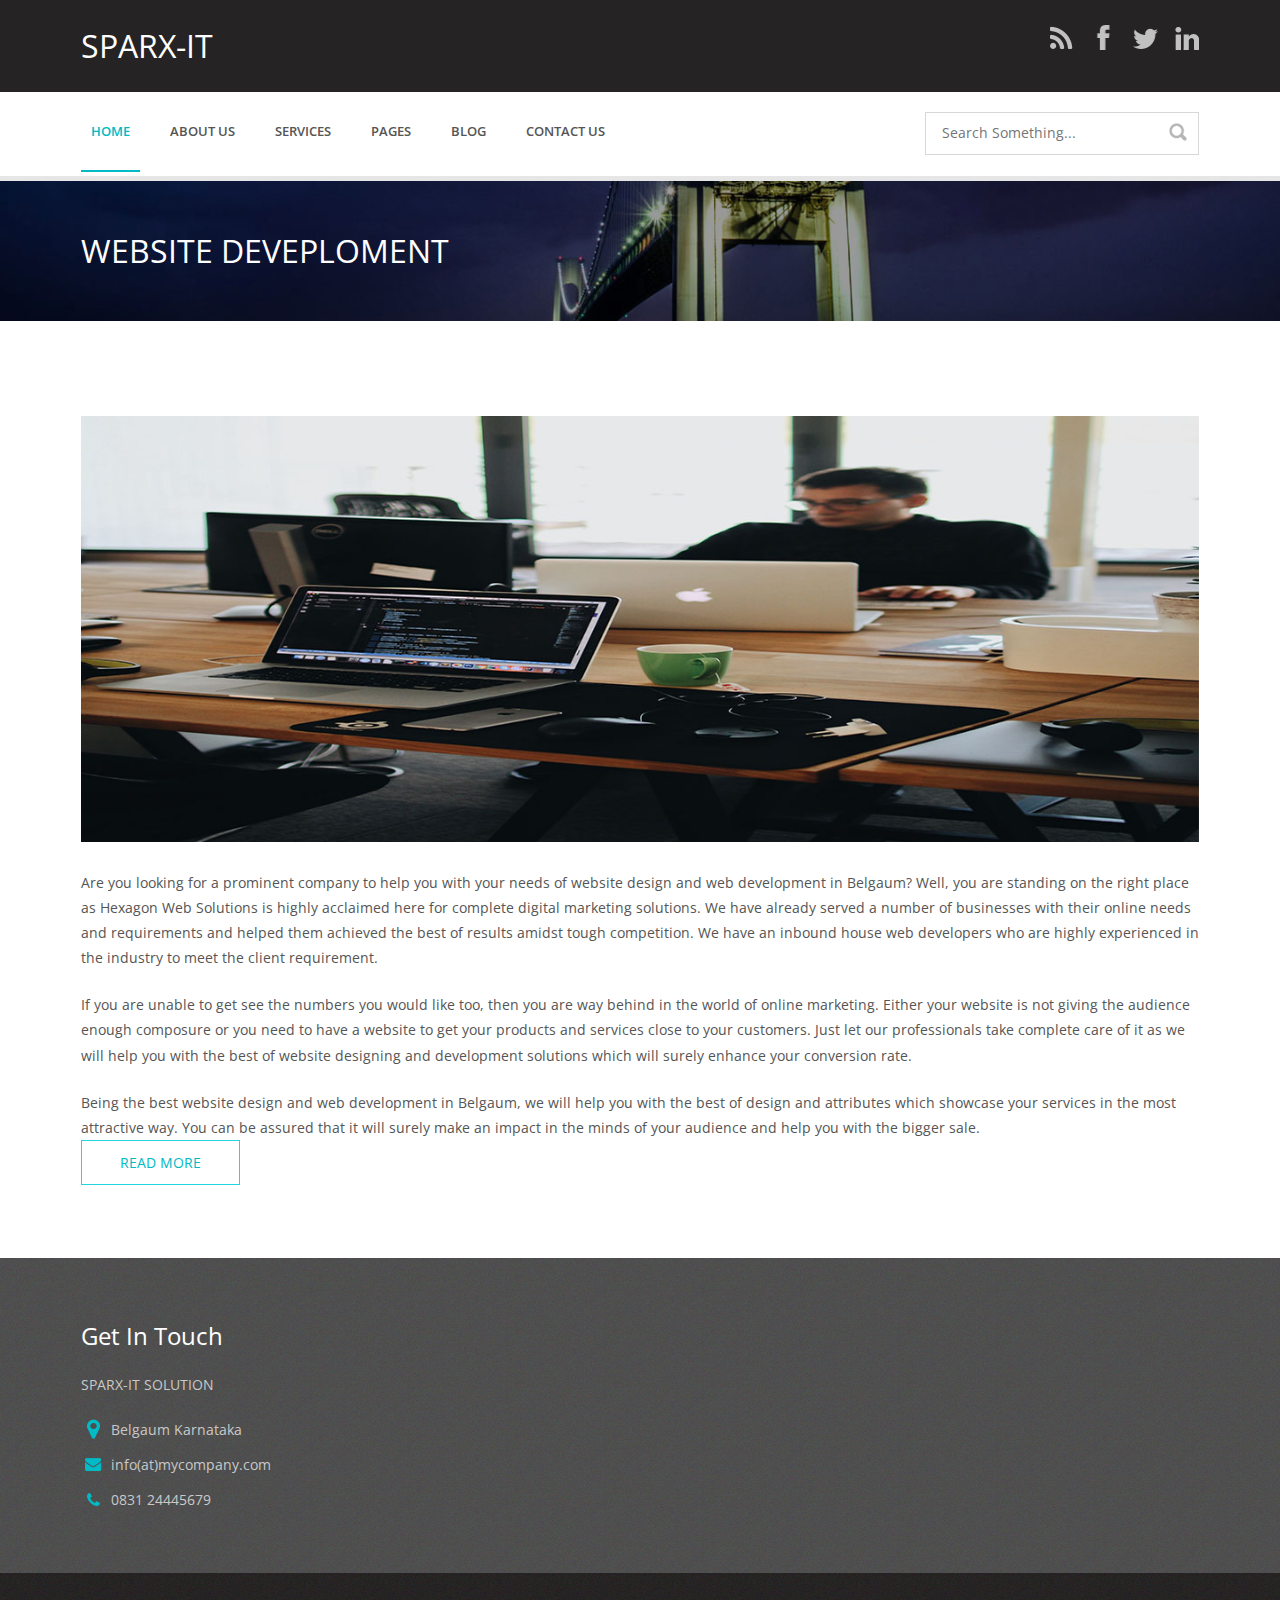
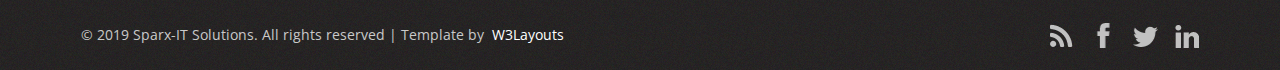
<file: details1.html>
<!--A Design by W3layouts
Author: W3layout
Author URL: http://w3layouts.com
License: Creative Commons Attribution 3.0 Unported
License URL: http://creativecommons.org/licenses/by/3.0/
-->
<!DOCTYPE HTML>
<html>
<head>
<title>SPARX-IT</title>
<meta http-equiv="Content-Type" content="text/html; charset=utf-8" />
<meta name="viewport" content="width=device-width, initial-scale=1, maximum-scale=1">
<link href='http://fonts.googleapis.com/css?family=Open+Sans:400,600' rel='stylesheet' type='text/css'>
<link href="css/style.css" rel="stylesheet" type="text/css" media="all" />
<!-- start top_js_button -->
<script type="text/javascript" src="js/jquery.min.js"></script>
<script type="text/javascript" src="js/move-top.js"></script>
<script type="text/javascript" src="js/easing.js"></script>
   <script type="text/javascript">
		jQuery(document).ready(function($) {
			$(".scroll").click(function(event){		
				event.preventDefault();
				$('html,body').animate({scrollTop:$(this.hash).offset().top},1200);
			});
		});
	</script>
</head>
<body>
<!-- start header -->
<div class="header_bg">
<div class="wrap">
	<div class="header">
		<div class="logo">
			<font color="white" style="ariel" size=6px">SPARX-IT </font>
		</div>
		<div class="social-icons">
		    <ul>
		      <li><a href="#" target="_blank"></a></li>
			  <li><a href="#" target="_blank"></a></li>
		      <li><a href="#" target="_blank"></a></li>
			  <li><a href="#" target="_blank"></a></li>
			</ul>
		</div>
		<div class="clear"></div>
	</div>
</div>
</div>
<!-- start header -->
<div class="header_btm">
<div class="wrap">
	<div class="header_sub">
		<div class="h_menu">
			<ul>
				<li class="active"><a href="index.html">Home</a></li>
				<li><a href="about.html">About us</a></li>
				<li><a href="service.html">Services</a></li>
				<li><a href="index.html">Pages</a></li>
				<li><a href="blog.html">Blog</a></li>
				<li><a href="contact.html">Contact us</a></li>
			</ul>
		</div>
		<div class="h_search">
    		<form>
    			<input type="text" value="" placeholder="search something...">
    			<input type="submit" value="">
    		</form>
		</div>
        <div class="menu">
        	<ul>
				<li class="active"><a href="index.html">Home</a></li>
				<li><a href="about.html">About us</a></li>
				<li><a href="service.html">Services</a></li>
				<li><a href="index.html">Pages</a></li>
				<li><a href="blog.html">Blog</a></li>
				<li><a href="contact.html">Contact us</a></li>
            </ul>
        </div>
        <div class="search">
            <form action="/iphone/search.html">
                <input type="text" value="Search" onFocus="this.value = '';" onBlur="if (this.value == '') {this.value = 'Search';}" class="text">
            </form>
        </div>
        <div class="sub-head">
        	<ul>
            	<li><a href="#" id="menu">Menu  <span></span></a></li>
            	<li><a href="#" id="search">Search <span></span></a></li>
            </ul>
            <div class="clear"></div>
        </div>
	   <script type="text/javascript">
		$(".menu,.search").hide();
		$("#menu").click(function(){
			$(".menu").toggle();
			$(".search").hide();
			$("#search").removeClass("active");
			$("#menu").toggleClass("active");
		});
		$("#search").click(function(){
			$(".search").toggle();
			$(".menu").hide();
			$("#menu").removeClass("active");
			$("#search").toggleClass("active");
			$(".text").focus();
		});
	</script>
	<script type="text/javascript" src="js/script.js"></script>
	<div class="clear"></div>

		<div class="clear"></div>
</div>
</div>
</div>
<!-- start top_bg -->
<div class="top_bg">
<div class="wrap">
	<div class="top">
		<h2><FONT COLOR="WHITE">WEBSITE DEVEPLOMENT</FONT></h2>
 	</div>
</div>
</div>
<!-- start main -->
<div class="wrap">
	<div class="main">
		<div class="details">
			
			<div class="det_pic">
				  <img src="images/wd.jpg" alt="" />
			</div>
			<div class="det_text">
				<p class="para">Are you looking for a prominent company to help you with your needs of website design and web development in Belgaum? Well, you are standing on the right place as Hexagon Web Solutions is highly acclaimed here for complete digital marketing solutions. We have already served a number of businesses with their online needs and requirements and helped them achieved the best of results amidst tough competition. We have an inbound house web developers who are highly experienced in the industry to meet the client requirement.</p>
				<br><p class="para">If you are unable to get see the numbers you would like too, then you are way behind in the world of online marketing. Either your website is not giving the audience enough composure or you need to have a website to get your products and services close to your customers. Just let our professionals take complete care of it as we will help you with the best of website designing and development solutions which will surely enhance your conversion rate.</p>
			    <br><p class="para">Being the best website design and web development in Belgaum, we will help you with the best of design and attributes which showcase your services in the most attractive way. You can be assured that it will surely make an impact in the minds of your audience and help you with the bigger sale.</p>
					 <a class="btn" href="details1.html">read more</a>
				</div>
			</div>
			<div class="clear"></div>
		</div>
	</div>
</div>
<!-- start footer -->
<div class="footer_bg">
<div class="wrap">
	<div class="footer">
		<!-- start span_of_4 -->
		
			<div class="span1_of_4">
				<h4>get in touch</h4>
				<p class="btm">SPARX-IT SOLUTION</p>
				<p class="btm1 pin">Belgaum Karnataka</p>
				<p class="btm1 mail"><a href="mailto:info@mycompany.com">info(at)mycompany.com </a></p>
				<p class="call">0831 24445679</p>
			</div>
			<div class="clear"></div>
		</div>
	</div>
</div>
</div>
<!-- start footer -->
<div class="footer_bg1">
<div class="wrap">
	<div class="footer1">
		<!-- scroll_top_btn -->
	    <script type="text/javascript">
			$(document).ready(function() {
			
				var defaults = {
		  			containerID: 'toTop', // fading element id
					containerHoverID: 'toTopHover', // fading element hover id
					scrollSpeed: 1200,
					easingType: 'linear' 
		 		};
				
				
				$().UItoTop({ easingType: 'easeOutQuart' });
				
			});
		</script>
		 <a href="#" id="toTop" style="display: block;"><span id="toTopHover" style="opacity: 1;"></span></a>
		<!--end scroll_top_btn -->
		<div class="social-icons">
		    <ul>
		      <li><a href="#" target="_blank"></a></li>
			  <li><a href="#" target="_blank"></a></li>
		      <li><a href="#" target="_blank"></a></li>
			  <li><a href="#" target="_blank"></a></li>
			</ul>
		</div>
		<div class="copy">
			<p class="link"><span>&copy; 2019 Sparx-IT Solutions. All rights reserved | Template by&nbsp;<a href="http://w3layouts.com/"> W3Layouts</a></span></p
		<div class="clear"></div>
	</div>
</div>
</div>
</body>
</html>
</file>
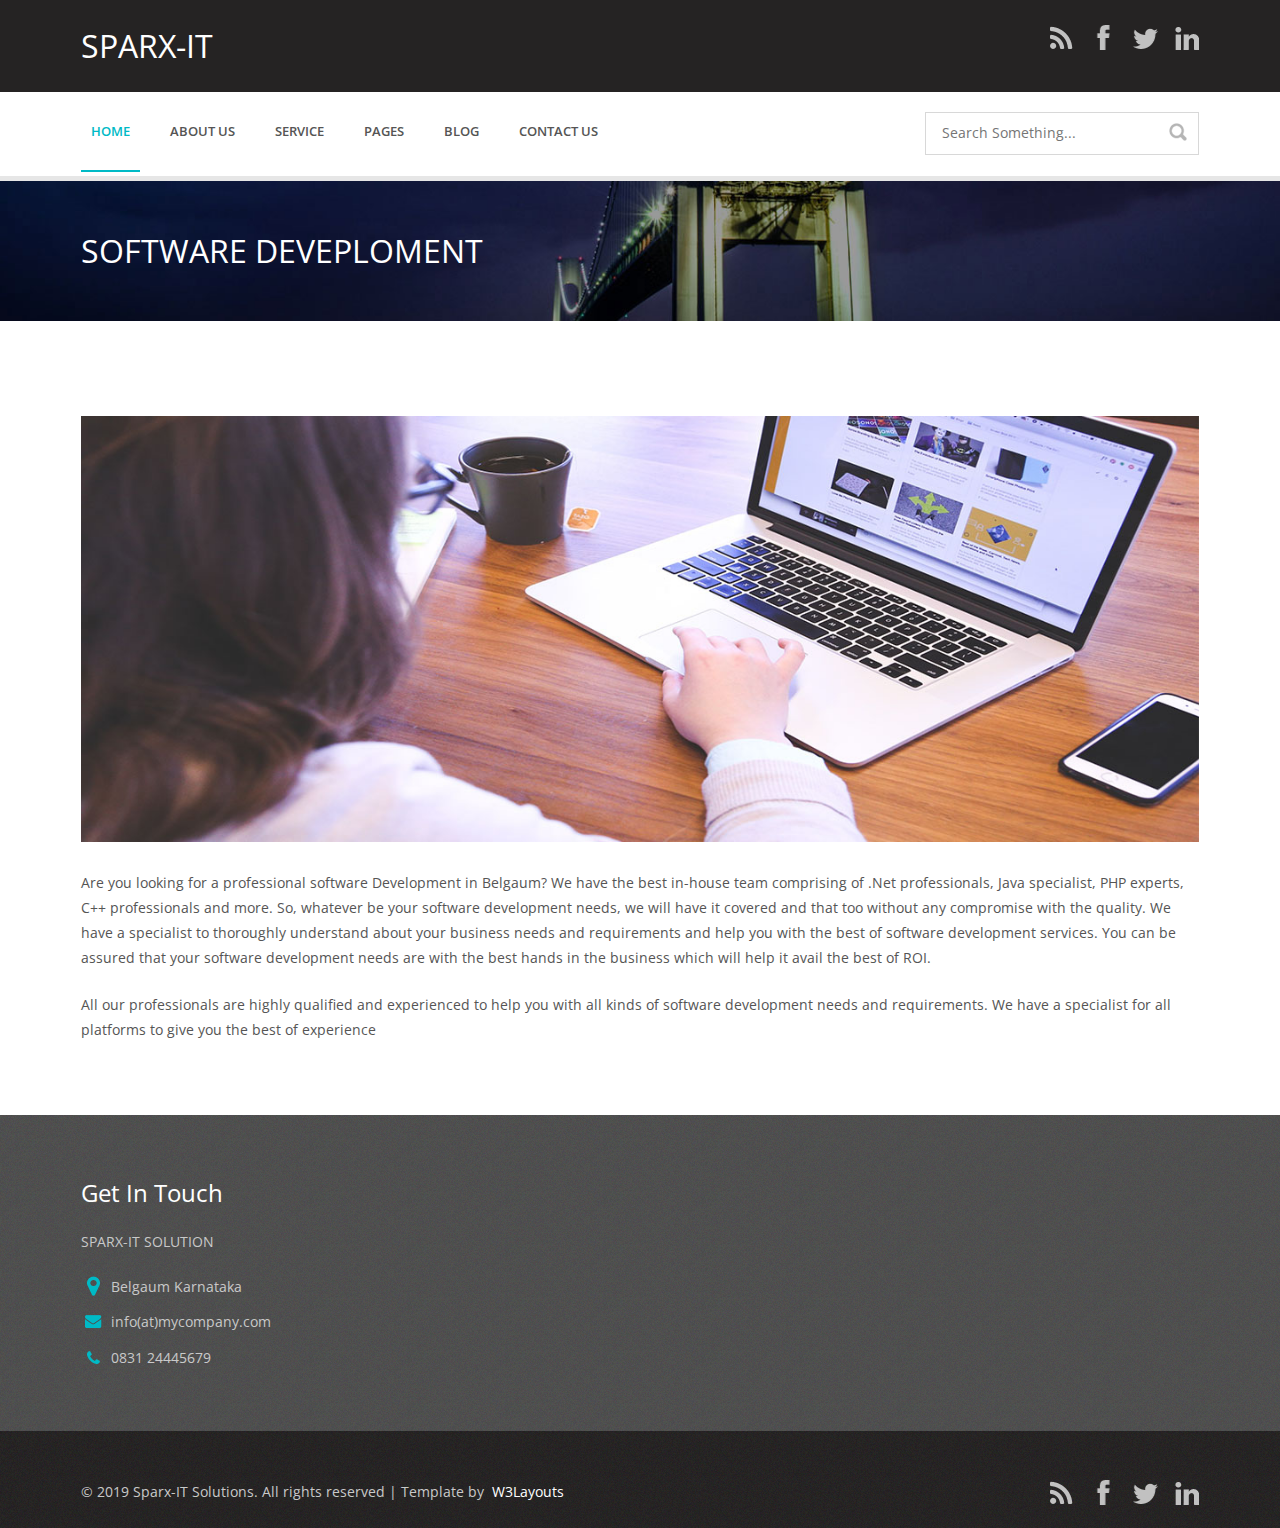
<file: details2.html>
<!--A Design by W3layouts
Author: W3layout
Author URL: http://w3layouts.com
License: Creative Commons Attribution 3.0 Unported
License URL: http://creativecommons.org/licenses/by/3.0/
-->
<!DOCTYPE HTML>
<html>
<head>
<title>SPARX-IT</title>
<meta http-equiv="Content-Type" content="text/html; charset=utf-8" />
<meta name="viewport" content="width=device-width, initial-scale=1, maximum-scale=1">
<link href='http://fonts.googleapis.com/css?family=Open+Sans:400,600' rel='stylesheet' type='text/css'>
<link href="css/style.css" rel="stylesheet" type="text/css" media="all" />
<!-- start top_js_button -->
<script type="text/javascript" src="js/jquery.min.js"></script>
<script type="text/javascript" src="js/move-top.js"></script>
<script type="text/javascript" src="js/easing.js"></script>
   <script type="text/javascript">
		jQuery(document).ready(function($) {
			$(".scroll").click(function(event){		
				event.preventDefault();
				$('html,body').animate({scrollTop:$(this.hash).offset().top},1200);
			});
		});
	</script>
</head>
<body>
<!-- start header -->
<div class="header_bg">
<div class="wrap">
	<div class="header">
		<div class="logo">
			<font color="white" style="ariel" size=6px">SPARX-IT </font>
		</div>
		<div class="social-icons">
		    <ul>
		      <li><a href="#" target="_blank"></a></li>
			  <li><a href="#" target="_blank"></a></li>
		      <li><a href="#" target="_blank"></a></li>
			  <li><a href="#" target="_blank"></a></li>
			</ul>
		</div>
		<div class="clear"></div>
	</div>
</div>
</div>
<!-- start header -->
<div class="header_btm">
<div class="wrap">
	<div class="header_sub">
		<div class="h_menu">
			<ul>
				<li class="active"><a href="index.html">Home</a></li>
				<li><a href="websitedesigning.html">About us</a></li>
				<li><a href="softwaredesign.html">Service</a></li>
				<li><a href="index.html">Pages</a></li>
				<li><a href="blog.html">Blog</a></li>
				<li><a href="contact.html">Contact us</a></li>
			</ul>
		</div>
		<div class="h_search">
    		<form>
    			<input type="text" value="" placeholder="search something...">
    			<input type="submit" value="">
    		</form>
		</div>
        <div class="menu">
        	<ul>
				<li class="active"><a href="index.html">Home</a></li>
				<li><a href="websitedesigning.html">About us</a></li>
				<li><a href="softwaredesign.html">Service</a></li>
				<li><a href="index.html">Pages</a></li>
				<li><a href="blog.html">Blog</a></li>
				<li><a href="contact.html">Contact us</a></li>
            </ul>
        </div>
        <div class="search">
            <form action="/iphone/search.html">
                <input type="text" value="Search" onFocus="this.value = '';" onBlur="if (this.value == '') {this.value = 'Search';}" class="text">
            </form>
        </div>
        <div class="sub-head">
        	<ul>
            	<li><a href="#" id="menu">Menu  <span></span></a></li>
            	<li><a href="#" id="search">Search <span></span></a></li>
            </ul>
            <div class="clear"></div>
        </div>
	   <script type="text/javascript">
		$(".menu,.search").hide();
		$("#menu").click(function(){
			$(".menu").toggle();
			$(".search").hide();
			$("#search").removeClass("active");
			$("#menu").toggleClass("active");
		});
		$("#search").click(function(){
			$(".search").toggle();
			$(".menu").hide();
			$("#menu").removeClass("active");
			$("#search").toggleClass("active");
			$(".text").focus();
		});
	</script>
	<script type="text/javascript" src="js/script.js"></script>
	<div class="clear"></div>

		<div class="clear"></div>
</div>
</div>
</div>
<!-- start top_bg -->
<div class="top_bg">
<div class="wrap">
	<div class="top">
		<h2><font color="white">SOFTWARE DEVEPLOMENT</h2>
 	</div>
</div>
</div>
<!-- start main -->
<div class="wrap">
	<div class="main">
		<div class="details">
			
			<div class="det_pic">
				  <img src="images/soft.jpg" alt="" />
			</div>
			<div class="det_text">
				<p class="para">Are you looking for a professional software Development in Belgaum? We have the best in-house team comprising of .Net professionals, Java specialist, PHP experts, C++ professionals and more. So, whatever be your software development needs, we will have it covered and that too without any compromise with the quality. We have a specialist to thoroughly understand about your business needs and requirements and help you with the best of software development services. You can be assured that your software development needs are with the best hands in the business which will help it avail the best of ROI. </p>
				<BR><p class="para">All our professionals are highly qualified and experienced to help you with all kinds of software development needs and requirements. We have a specialist for all platforms to give you the best of experience</p>
				
			</div>
			<div class="clear"></div>
		</div>
	</div>
</div>
<!-- start footer -->
<div class="footer_bg">
<div class="wrap">
	<div class="footer">
		<!-- start span_of_4 -->
		
			<div class="span1_of_4">
				<h4>get in touch</h4>
				<p class="btm">SPARX-IT SOLUTION</p>
				<p class="btm1 pin">Belgaum Karnataka</p>
				<p class="btm1 mail"><a href="mailto:info@mycompany.com">info(at)mycompany.com </a></p>
				<p class="call">0831 24445679</p>
			</div>
			<div class="clear"></div>
		</div>
	</div>
</div>
</div>
<!-- start footer -->
<div class="footer_bg1">
<div class="wrap">
	<div class="footer1">
		<!-- scroll_top_btn -->
	    <script type="text/javascript">
			$(document).ready(function() {
			
				var defaults = {
		  			containerID: 'toTop', // fading element id
					containerHoverID: 'toTopHover', // fading element hover id
					scrollSpeed: 1200,
					easingType: 'linear' 
		 		};
				
				
				$().UItoTop({ easingType: 'easeOutQuart' });
				
			});
		</script>
		 <a href="#" id="toTop" style="display: block;"><span id="toTopHover" style="opacity: 1;"></span></a>
		<!--end scroll_top_btn -->
		<div class="social-icons">
		    <ul>
		      <li><a href="#" target="_blank"></a></li>
			  <li><a href="#" target="_blank"></a></li>
		      <li><a href="#" target="_blank"></a></li>
			  <li><a href="#" target="_blank"></a></li>
			</ul>
		</div>
		<div class="copy">
			<p class="link"><span>&copy; 2019 Sparx-IT Solutions. All rights reserved | Template by&nbsp;<a href="http://w3layouts.com/"> W3Layouts</a></span></p
		<div class="clear"></div>
	</div>
</div>
</div>
</body>
</html>
</file>
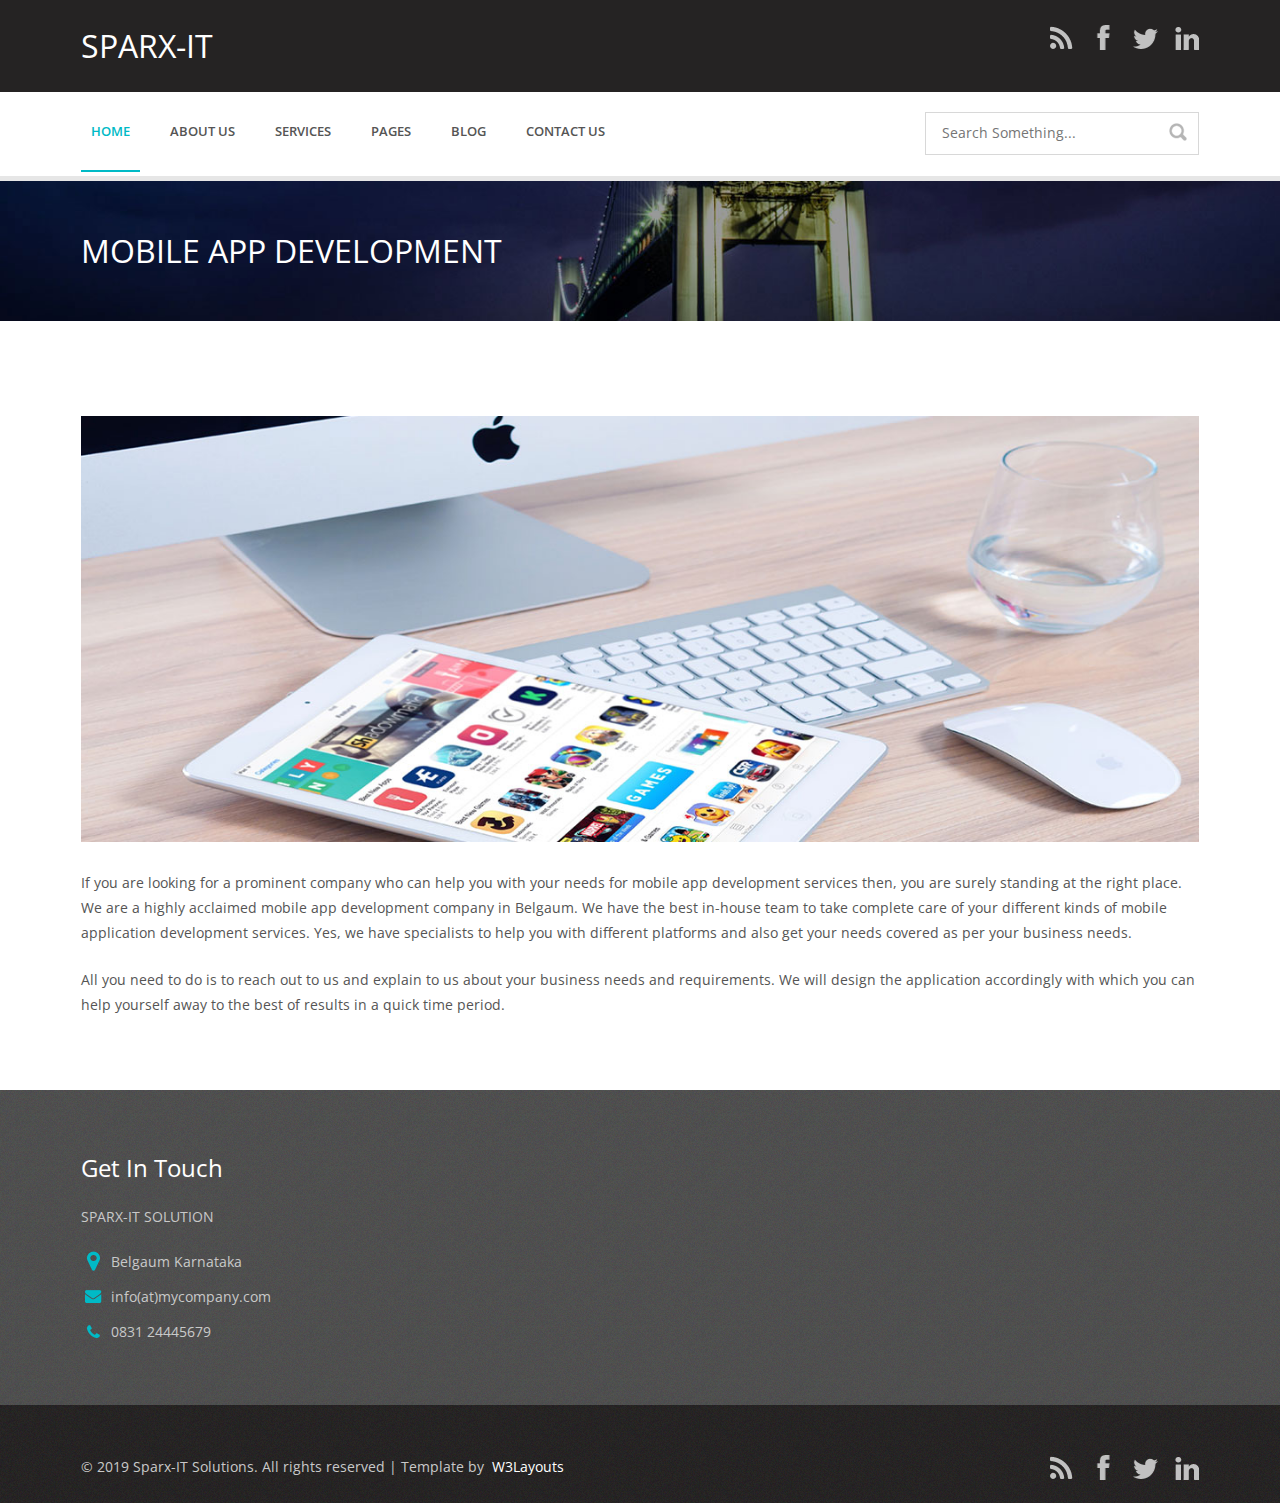
<file: details3.html>
<!--A Design by W3layouts
Author: W3layout
Author URL: http://w3layouts.com
License: Creative Commons Attribution 3.0 Unported
License URL: http://creativecommons.org/licenses/by/3.0/
-->
<!DOCTYPE HTML>
<html>
<head>
<title>SPARX-IT</title>
<meta http-equiv="Content-Type" content="text/html; charset=utf-8" />
<meta name="viewport" content="width=device-width, initial-scale=1, maximum-scale=1">
<link href='http://fonts.googleapis.com/css?family=Open+Sans:400,600' rel='stylesheet' type='text/css'>
<link href="css/style.css" rel="stylesheet" type="text/css" media="all" />
<!-- start top_js_button -->
<script type="text/javascript" src="js/jquery.min.js"></script>
<script type="text/javascript" src="js/move-top.js"></script>
<script type="text/javascript" src="js/easing.js"></script>
   <script type="text/javascript">
		jQuery(document).ready(function($) {
			$(".scroll").click(function(event){		
				event.preventDefault();
				$('html,body').animate({scrollTop:$(this.hash).offset().top},1200);
			});
		});
	</script>
</head>
<body>
<!-- start header -->
<div class="header_bg">
<div class="wrap">
	<div class="header">
		<div class="logo">
			<font color="white" style="ariel" size=6px">SPARX-IT </font>
		</div>
		<div class="social-icons">
		    <ul>
		      <li><a href="#" target="_blank"></a></li>
			  <li><a href="#" target="_blank"></a></li>
		      <li><a href="#" target="_blank"></a></li>
			  <li><a href="#" target="_blank"></a></li>
			</ul>
		</div>
		<div class="clear"></div>
	</div>
</div>
</div>
<!-- start header -->
<div class="header_btm">
<div class="wrap">
	<div class="header_sub">
		<div class="h_menu">
			<ul>
				<li class="active"><a href="index.html">Home</a></li>
				<li><a href="websitedesigning.html">About us</a></li>
				<li><a href="softwaredesign.html">ServiceS</a></li>
				<li><a href="index.html">Pages</a></li>
				<li><a href="blog.html">Blog</a></li>
				<li><a href="contact.html">Contact us</a></li>
			</ul>
		</div>
		<div class="h_search">
    		<form>
    			<input type="text" value="" placeholder="search something...">
    			<input type="submit" value="">
    		</form>
		</div>
        <div class="menu">
        	<ul>
				<li class="active"><a href="index.html">Home</a></li>
				<li><a href="websitedesigning.html">About us</a></li>
				<li><a href="softwaredesign.html">ServiceS</a></li>
				<li><a href="index.html">Pages</a></li>
				<li><a href="blog.html">Blog</a></li>
				<li><a href="contact.html">Contact us</a></li>
            </ul>
        </div>
        <div class="search">
            <form action="/iphone/search.html">
                <input type="text" value="Search" onFocus="this.value = '';" onBlur="if (this.value == '') {this.value = 'Search';}" class="text">
            </form>
        </div>
        <div class="sub-head">
        	<ul>
            	<li><a href="#" id="menu">Menu  <span></span></a></li>
            	<li><a href="#" id="search">Search <span></span></a></li>
            </ul>
            <div class="clear"></div>
        </div>
	   <script type="text/javascript">
		$(".menu,.search").hide();
		$("#menu").click(function(){
			$(".menu").toggle();
			$(".search").hide();
			$("#search").removeClass("active");
			$("#menu").toggleClass("active");
		});
		$("#search").click(function(){
			$(".search").toggle();
			$(".menu").hide();
			$("#menu").removeClass("active");
			$("#search").toggleClass("active");
			$(".text").focus();
		});
	</script>
	<script type="text/javascript" src="js/script.js"></script>
	<div class="clear"></div>

		<div class="clear"></div>
</div>
</div>
</div>
<!-- start top_bg -->
<div class="top_bg">
<div class="wrap">
	<div class="top">
		<h2><FONT COLOR="WHITE">MOBILE APP DEVELOPMENT</FONT></h2>
 	</div>
</div>
</div>
<!-- start main -->
<div class="wrap">
	<div class="main">
		<div class="details">
			
			<div class="det_pic">
				  <img src="images/app.jpg" alt="" />
			</div>
			<div class="det_text">
				<p class="para">If you are looking for a prominent company who can help you with your needs for mobile app development services then, you are surely standing at the right place. We are a highly acclaimed mobile app development company in Belgaum. We have the best in-house team to take complete care of your different kinds of mobile application development services. Yes, we have specialists to help you with different platforms and also get your needs covered as per your business needs. </p>
				<BR><p class="para">All you need to do is to reach out to us and explain to us about your business needs and requirements. We will design the application accordingly with which you can help yourself away to the best of results in a quick time period.</p>
				
			</div>
			<div class="clear"></div>
		</div>
	</div>
</div>
<!-- start footer -->
<div class="footer_bg">
<div class="wrap">
	<div class="footer">
		<!-- start span_of_4 -->
		
			<div class="span1_of_4">
				<h4>get in touch</h4>
				<p class="btm">SPARX-IT SOLUTION</p>
				<p class="btm1 pin">Belgaum Karnataka</p>
				<p class="btm1 mail"><a href="mailto:info@mycompany.com">info(at)mycompany.com </a></p>
				<p class="call">0831 24445679</p>
			</div>
			<div class="clear"></div>
		</div>
	</div>
</div>
</div>
<!-- start footer -->
<div class="footer_bg1">
<div class="wrap">
	<div class="footer1">
		<!-- scroll_top_btn -->
	    <script type="text/javascript">
			$(document).ready(function() {
			
				var defaults = {
		  			containerID: 'toTop', // fading element id
					containerHoverID: 'toTopHover', // fading element hover id
					scrollSpeed: 1200,
					easingType: 'linear' 
		 		};
				
				
				$().UItoTop({ easingType: 'easeOutQuart' });
				
			});
		</script>
		 <a href="#" id="toTop" style="display: block;"><span id="toTopHover" style="opacity: 1;"></span></a>
		<!--end scroll_top_btn -->
		<div class="social-icons">
		    <ul>
		      <li><a href="#" target="_blank"></a></li>
			  <li><a href="#" target="_blank"></a></li>
		      <li><a href="#" target="_blank"></a></li>
			  <li><a href="#" target="_blank"></a></li>
			</ul>
		</div>
		<div class="copy">
			<p class="link"><span>&copy; 2019 Sparx-IT Solutions. All rights reserved | Template by&nbsp;<a href="http://w3layouts.com/"> W3Layouts</a></span></p
		<div class="clear"></div>
	</div>
</div>
</div>
</body>
</html>
</file>
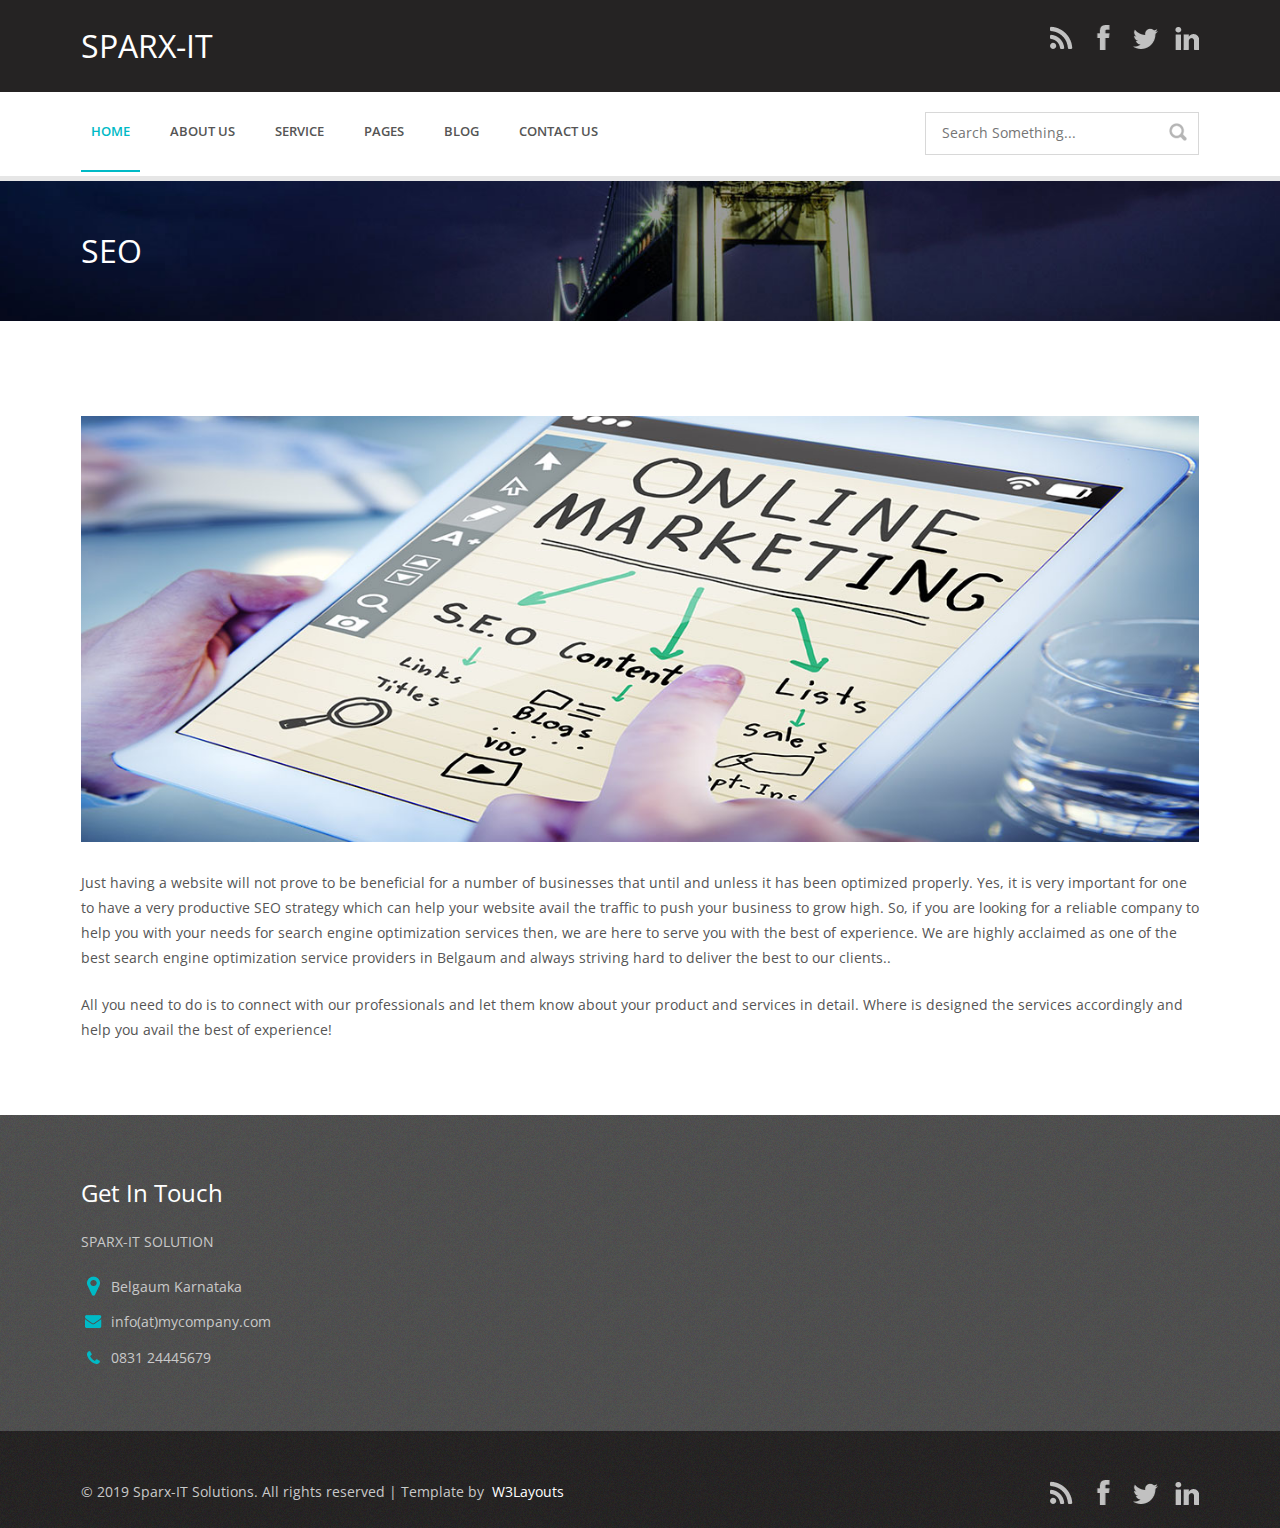
<file: details4.html>
<!--A Design by W3layouts
Author: W3layout
Author URL: http://w3layouts.com
License: Creative Commons Attribution 3.0 Unported
License URL: http://creativecommons.org/licenses/by/3.0/
-->
<!DOCTYPE HTML>
<html>
<head>
<title>SPARX-IT</title>
<meta http-equiv="Content-Type" content="text/html; charset=utf-8" />
<meta name="viewport" content="width=device-width, initial-scale=1, maximum-scale=1">
<link href='http://fonts.googleapis.com/css?family=Open+Sans:400,600' rel='stylesheet' type='text/css'>
<link href="css/style.css" rel="stylesheet" type="text/css" media="all" />
<!-- start top_js_button -->
<script type="text/javascript" src="js/jquery.min.js"></script>
<script type="text/javascript" src="js/move-top.js"></script>
<script type="text/javascript" src="js/easing.js"></script>
   <script type="text/javascript">
		jQuery(document).ready(function($) {
			$(".scroll").click(function(event){		
				event.preventDefault();
				$('html,body').animate({scrollTop:$(this.hash).offset().top},1200);
			});
		});
	</script>
</head>
<body>
<!-- start header -->
<div class="header_bg">
<div class="wrap">
	<div class="header">
		<div class="logo">
			<font color="white" style="ariel" size=6px">SPARX-IT </font>
		</div>
		<div class="social-icons">
		    <ul>
		      <li><a href="#" target="_blank"></a></li>
			  <li><a href="#" target="_blank"></a></li>
		      <li><a href="#" target="_blank"></a></li>
			  <li><a href="#" target="_blank"></a></li>
			</ul>
		</div>
		<div class="clear"></div>
	</div>
</div>
</div>
<!-- start header -->
<div class="header_btm">
<div class="wrap">
	<div class="header_sub">
		<div class="h_menu">
			<ul>
				<li class="active"><a href="index.html">Home</a></li>
				<li><a href="about.html">About us</a></li>
				<li><a href="service.html">Service</a></li>
				<li><a href="index.html">Pages</a></li>
				<li><a href="blog.html">Blog</a></li>
				<li><a href="contact.html">Contact us</a></li>
			</ul>
		</div>
		<div class="h_search">
    		<form>
    			<input type="text" value="" placeholder="search something...">
    			<input type="submit" value="">
    		</form>
		</div>
        <div class="menu">
        	<ul>
				<li class="active"><a href="index.html">Home</a></li>
				<li><a href="about.html">About us</a></li>
				<li><a href="service.html">Service</a></li>
				<li><a href="index.html">Pages</a></li>
				<li><a href="blog.html">Blog</a></li>
				<li><a href="contact.html">Contact us</a></li>
            </ul>
        </div>
        <div class="search">
            <form action="/iphone/search.html">
                <input type="text" value="Search" onFocus="this.value = '';" onBlur="if (this.value == '') {this.value = 'Search';}" class="text">
            </form>
        </div>
        <div class="sub-head">
        	<ul>
            	<li><a href="#" id="menu">Menu  <span></span></a></li>
            	<li><a href="#" id="search">Search <span></span></a></li>
            </ul>
            <div class="clear"></div>
        </div>
	   <script type="text/javascript">
		$(".menu,.search").hide();
		$("#menu").click(function(){
			$(".menu").toggle();
			$(".search").hide();
			$("#search").removeClass("active");
			$("#menu").toggleClass("active");
		});
		$("#search").click(function(){
			$(".search").toggle();
			$(".menu").hide();
			$("#menu").removeClass("active");
			$("#search").toggleClass("active");
			$(".text").focus();
		});
	</script>
	<script type="text/javascript" src="js/script.js"></script>
	<div class="clear"></div>

		<div class="clear"></div>
</div>
</div>
</div>
<!-- start top_bg -->
<div class="top_bg">
<div class="wrap">
	<div class="top">
		<h2><FONT COLOR="WHITE">SEO</FONT></h2>
 	</div>
</div>
</div>
<!-- start main -->
<div class="wrap">
	<div class="main">
		<div class="details">
			
			<div class="det_pic">
				  <img src="images/seo.jpg" alt="" />
			</div>
			<div class="det_text">
				<p class="para">Just having a website will not prove to be beneficial for a number of businesses that until and unless it has been optimized properly. Yes, it is very important for one to have a very productive SEO strategy which can help your website avail the traffic to push your business to grow high. So, if you are looking for a reliable company to help you with your needs for search engine optimization services then, we are here to serve you with the best of experience. We are highly acclaimed as one of the best search engine optimization service providers in Belgaum and always striving hard to deliver the best to our clients.. </p>
				<BR><p class="para">All you need to do is to connect with our professionals and let them know about your product and services in detail. Where is designed the services accordingly and help you avail the best of experience!</p>
				
			</div>
			<div class="clear"></div>
		</div>
	</div>
</div>
<!-- start footer -->
<div class="footer_bg">
<div class="wrap">
	<div class="footer">
		<!-- start span_of_4 -->
		
			<div class="span1_of_4">
				<h4>get in touch</h4>
				<p class="btm">SPARX-IT SOLUTION</p>
				<p class="btm1 pin">Belgaum Karnataka</p>
				<p class="btm1 mail"><a href="mailto:info@mycompany.com">info(at)mycompany.com </a></p>
				<p class="call">0831 24445679</p>
			</div>
			<div class="clear"></div>
		</div>
	</div>
</div>
</div>
<!-- start footer -->
<div class="footer_bg1">
<div class="wrap">
	<div class="footer1">
		<!-- scroll_top_btn -->
	    <script type="text/javascript">
			$(document).ready(function() {
			
				var defaults = {
		  			containerID: 'toTop', // fading element id
					containerHoverID: 'toTopHover', // fading element hover id
					scrollSpeed: 1200,
					easingType: 'linear' 
		 		};
				
				
				$().UItoTop({ easingType: 'easeOutQuart' });
				
			});
		</script>
		 <a href="#" id="toTop" style="display: block;"><span id="toTopHover" style="opacity: 1;"></span></a>
		<!--end scroll_top_btn -->
		<div class="social-icons">
		    <ul>
		      <li><a href="#" target="_blank"></a></li>
			  <li><a href="#" target="_blank"></a></li>
		      <li><a href="#" target="_blank"></a></li>
			  <li><a href="#" target="_blank"></a></li>
			</ul>
		</div>
		<div class="copy">
			<p class="link"><span>&copy; 2019 Sparx-IT Solutions. All rights reserved | Template by&nbsp;<a href="http://w3layouts.com/"> W3Layouts</a></span></p
		<div class="clear"></div>
	</div>
</div>
</div>
</body>
</html>
</file>
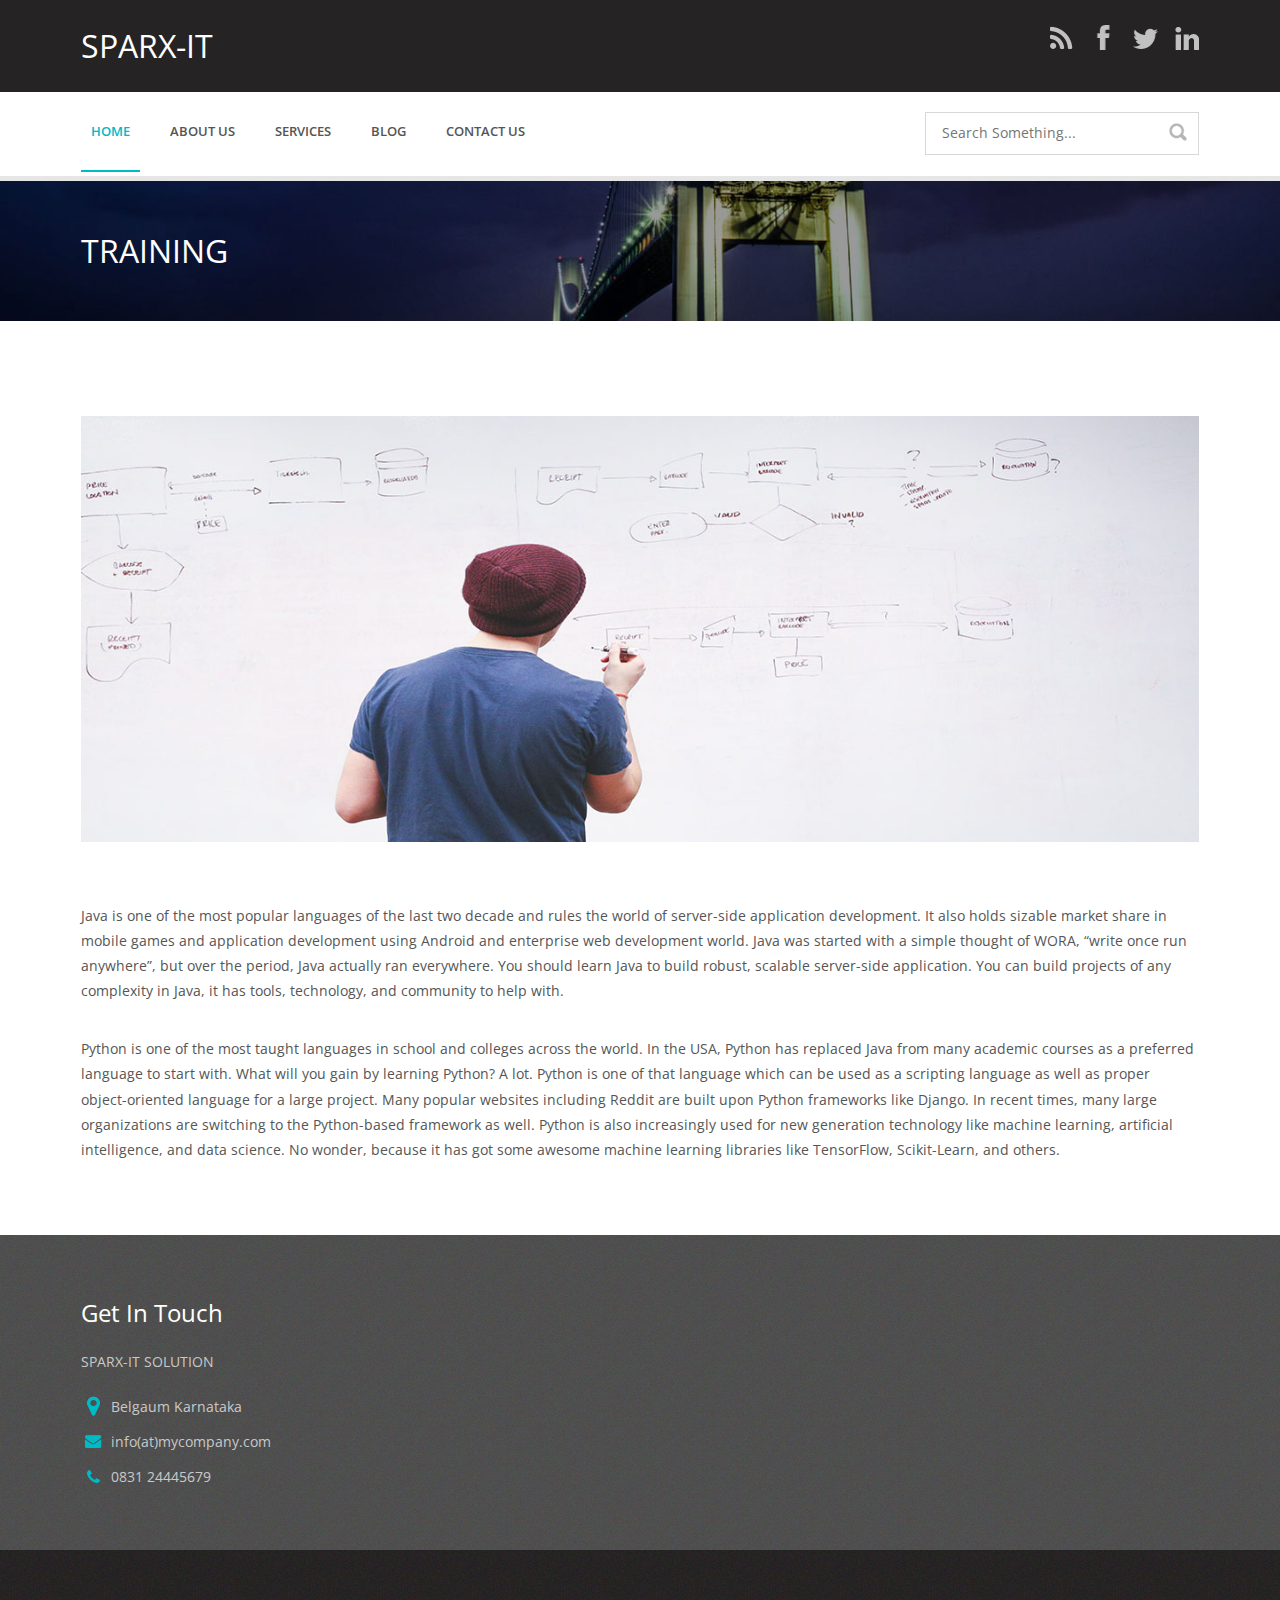
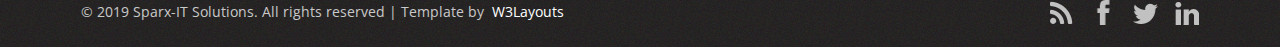
<file: details5.html>
<!--A Design by W3layouts
Author: W3layout
Author URL: http://w3layouts.com
License: Creative Commons Attribution 3.0 Unported
License URL: http://creativecommons.org/licenses/by/3.0/
-->
<!DOCTYPE HTML>
<html>
<head>
<title>SPARX-IT</title>
<meta http-equiv="Content-Type" content="text/html; charset=utf-8" />
<meta name="viewport" content="width=device-width, initial-scale=1, maximum-scale=1">
<link href='http://fonts.googleapis.com/css?family=Open+Sans:400,600' rel='stylesheet' type='text/css'>
<link href="css/style.css" rel="stylesheet" type="text/css" media="all" />
<!-- start top_js_button -->
<script type="text/javascript" src="js/jquery.min.js"></script>
<script type="text/javascript" src="js/move-top.js"></script>
<script type="text/javascript" src="js/easing.js"></script>
   <script type="text/javascript">
		jQuery(document).ready(function($) {
			$(".scroll").click(function(event){		
				event.preventDefault();
				$('html,body').animate({scrollTop:$(this.hash).offset().top},1200);
			});
		});
	</script>
</head>
<body>
<!-- start header -->
<div class="header_bg">
<div class="wrap">
	<div class="header">
		<div class="logo">
			<font color="white" style="ariel" size=6px">SPARX-IT </font>
		</div>
		<div class="social-icons">
		    <ul>
		      <li><a href="#" target="_blank"></a></li>
			  <li><a href="#" target="_blank"></a></li>
		      <li><a href="#" target="_blank"></a></li>
			  <li><a href="#" target="_blank"></a></li>
			</ul>
		</div>
		<div class="clear"></div>
	</div>
</div>
</div>
<!-- start header -->
<div class="header_btm">
<div class="wrap">
	<div class="header_sub">
		<div class="h_menu">
			<ul>
				<li class="active"><a href="index.html">Home</a></li>
				<li><a href="about.html">About us</a></li>
				<li><a href="service.html">ServiceS</a></li>
				
				<li><a href="blog.html">Blog</a></li>
				<li><a href="contact.html">Contact us</a></li>
			</ul>
		</div>
		<div class="h_search">
    		<form>
    			<input type="text" value="" placeholder="search something...">
    			<input type="submit" value="">
    		</form>
		</div>
        <div class="menu">
        	<ul>
				<li class="active"><a href="index.html">Home</a></li>
				<li><a href="about.html">About us</a></li>
				<li><a href="service.html">ServiceS</a></li>
			
				<li><a href="blog.html">Blog</a></li>
				<li><a href="contact.html">Contact us</a></li>
            </ul>
        </div>
        <div class="search">
            <form action="/iphone/search.html">
                <input type="text" value="Search" onFocus="this.value = '';" onBlur="if (this.value == '') {this.value = 'Search';}" class="text">
            </form>
        </div>
        <div class="sub-head">
        	<ul>
            	<li><a href="#" id="menu">Menu  <span></span></a></li>
            	<li><a href="#" id="search">Search <span></span></a></li>
            </ul>
            <div class="clear"></div>
        </div>
	   <script type="text/javascript">
		$(".menu,.search").hide();
		$("#menu").click(function(){
			$(".menu").toggle();
			$(".search").hide();
			$("#search").removeClass("active");
			$("#menu").toggleClass("active");
		});
		$("#search").click(function(){
			$(".search").toggle();
			$(".menu").hide();
			$("#menu").removeClass("active");
			$("#search").toggleClass("active");
			$(".text").focus();
		});
	</script>
	<script type="text/javascript" src="js/script.js"></script>
	<div class="clear"></div>

		<div class="clear"></div>
</div>
</div>
</div>
<!-- start top_bg -->
<div class="top_bg">
<div class="wrap">
	<div class="top">
		<h2><FONT COLOR="WHITE">TRAINING</FONT></h2>
 	</div>
</div>
</div>
<!-- start main -->
<div class="wrap">
	<div class="main">
		<div class="details">
			
			<div class="det_pic">
				  <img src="images/tra.jpg" alt="" />
			</div>
			<div class="det_text">
			<h2><FONT COLOR="WHITE">JAVA PROGRAMMING</FONT></h2>
				<p class="para">Java is one of the most popular languages of the last two decade and rules the world of server-side application development. It also holds sizable market share in mobile games and application development using Android and enterprise web development world.

              Java was started with a simple thought of WORA, “write once run anywhere”, but over the period, Java actually ran everywhere.

    You should learn Java to build robust, scalable server-side application. You can build projects of any complexity in Java, it has tools, technology, and community to help with. </p>
				<h2><FONT COLOR="WHITE">PYTHON PROGRAMMING</FONT></h2>
				<p class="para">Python is one of the most taught languages in school and colleges across the world. In the USA, Python has replaced Java from many academic courses as a preferred language to start with. What will you gain by learning Python? A lot.

Python is one of that language which can be used as a scripting language as well as proper object-oriented language for a large project.

Many popular websites including Reddit are built upon Python frameworks like Django. In recent times, many large organizations are switching to the Python-based framework as well.

Python is also increasingly used for new generation technology like machine learning, artificial intelligence, and data science. No wonder, because it has got some awesome machine learning libraries like TensorFlow, Scikit-Learn, and others.</p>
				
			</div>
			<div class="clear"></div>
		</div>
	</div>
</div>
<!-- start footer -->
<div class="footer_bg">
<div class="wrap">
	<div class="footer">
		<!-- start span_of_4 -->
		
			<div class="span1_of_4">
				<h4>get in touch</h4>
				<p class="btm">SPARX-IT SOLUTION</p>
				<p class="btm1 pin">Belgaum Karnataka</p>
				<p class="btm1 mail"><a href="mailto:info@mycompany.com">info(at)mycompany.com </a></p>
				<p class="call">0831 24445679</p>
			</div>
			<div class="clear"></div>
		</div>
	</div>
</div>
</div>
<!-- start footer -->
<div class="footer_bg1">
<div class="wrap">
	<div class="footer1">
		<!-- scroll_top_btn -->
	    <script type="text/javascript">
			$(document).ready(function() {
			
				var defaults = {
		  			containerID: 'toTop', // fading element id
					containerHoverID: 'toTopHover', // fading element hover id
					scrollSpeed: 1200,
					easingType: 'linear' 
		 		};
				
				
				$().UItoTop({ easingType: 'easeOutQuart' });
				
			});
		</script>
		 <a href="#" id="toTop" style="display: block;"><span id="toTopHover" style="opacity: 1;"></span></a>
		<!--end scroll_top_btn -->
		<div class="social-icons">
		    <ul>
		      <li><a href="#" target="_blank"></a></li>
			  <li><a href="#" target="_blank"></a></li>
		      <li><a href="#" target="_blank"></a></li>
			  <li><a href="#" target="_blank"></a></li>
			</ul>
		</div>
		<div class="copy">
			<p class="link"><span>&copy; 2019 Sparx-IT Solutions. All rights reserved | Template by&nbsp;<a href="http://w3layouts.com/"> W3Layouts</a></span></p
		<div class="clear"></div>
	</div>
</div>
</div>
</body>
</html>
</file>
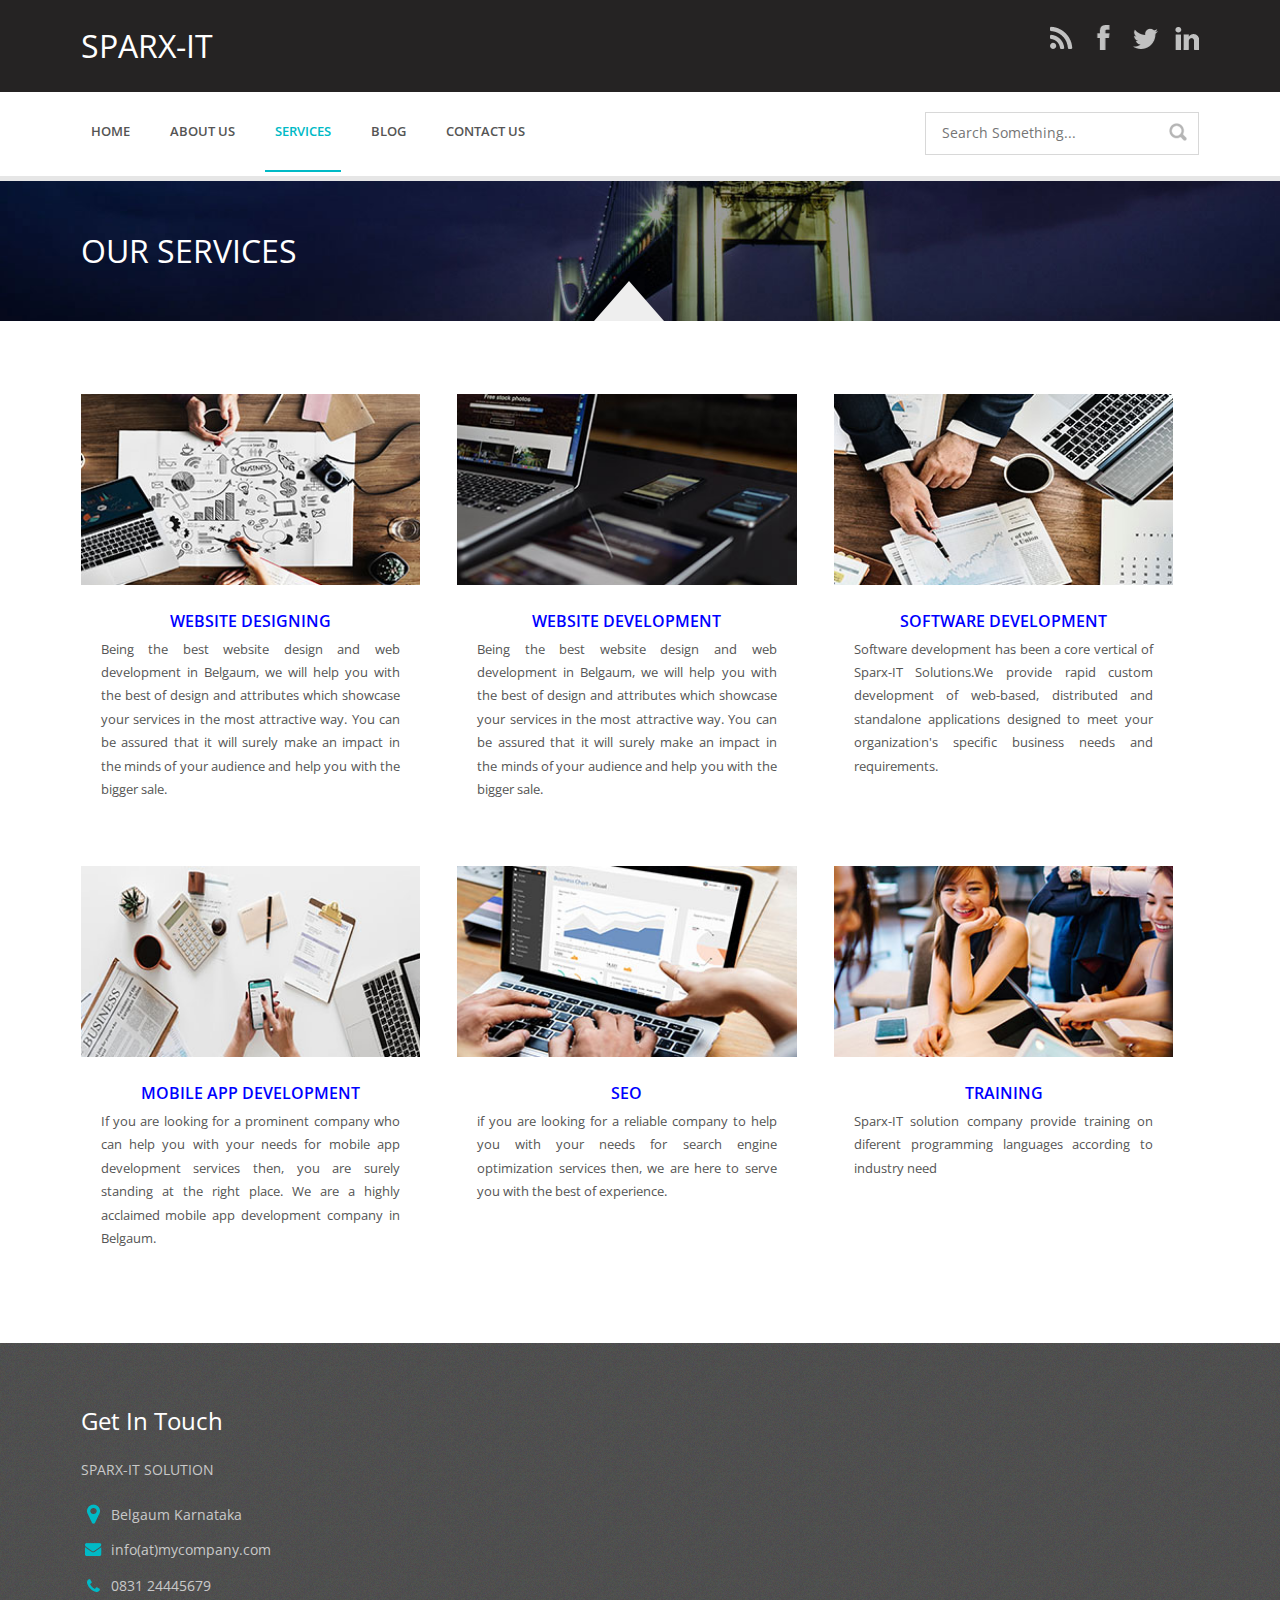
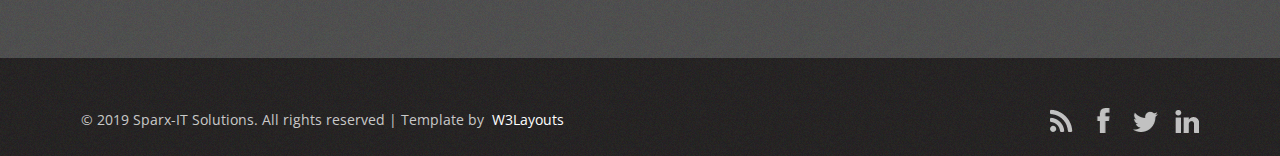
<file: softwaredesign.html>
<!--A Design by W3layouts
Author: W3layout
Author URL: http://w3layouts.com
License: Creative Commons Attribution 3.0 Unported
License URL: http://creativecommons.org/licenses/by/3.0/
-->
<!DOCTYPE HTML>
<html>
<head>
<title>SPARX-IT</title>
<meta http-equiv="Content-Type" content="text/html; charset=utf-8" />
<meta name="viewport" content="width=device-width, initial-scale=1, maximum-scale=1">
<link href='http://fonts.googleapis.com/css?family=Open+Sans:400,600' rel='stylesheet' type='text/css'>
<link href="css/style.css" rel="stylesheet" type="text/css" media="all" />
<!-- start top_js_button -->
<script type="text/javascript" src="js/jquery.min.js"></script>
<script type="text/javascript" src="js/move-top.js"></script>
<script type="text/javascript" src="js/easing.js"></script>
   <script type="text/javascript">
		jQuery(document).ready(function($) {
			$(".scroll").click(function(event){		
				event.preventDefault();
				$('html,body').animate({scrollTop:$(this.hash).offset().top},1200);
			});
		});
	</script>
</head>
<body>
<!-- start header -->
<div class="header_bg">
<div class="wrap">
	<div class="header">
		<div class="logo">
			<font color="white" style="ariel" size=6px">SPARX-IT </font>
		</div>
		<div class="social-icons">
		    <ul>
		      <li><a href="#" target="_blank"></a></li>
			  <li><a href="#" target="_blank"></a></li>
		      <li><a href="#" target="_blank"></a></li>
			  <li><a href="#" target="_blank"></a></li>
			</ul>
		</div>
		<div class="clear"></div>
	</div>
</div>
</div>
<!-- start header -->
<div class="header_btm">
<div class="wrap">
	<div class="header_sub">
		<div class="h_menu">
			<ul>
				<li><a href="index.html">Home</a></li>
				<li><a href="about.html">About us</a></li>
				<li class="active"><a href="service.html">Services</a></li>
				<li><a href="blog.html">Blog</a></li>
				<li><a href="contact.html">Contact us</a></li>
			</ul>
		</div>
		<div class="h_search">
    		<form>
    			<input type="text" value="" placeholder="search something...">
    			<input type="submit" value="">
    		</form>
		</div>
        <div class="menu">
        	<ul>
				<li class="active"><a href="index.html">Home</a></li>
				<li><a href="about.html">About us</a></li>
				<li><a href="service.html">Services</a></li>
				
				<li><a href="blog.html">Blog</a></li>
				<li><a href="contact.html">Contact us</a></li>
            </ul>
        </div>
        <div class="search">
            <form action="/iphone/search.html">
                <input type="text" value="Search" onFocus="this.value = '';" onBlur="if (this.value == '') {this.value = 'Search';}" class="text">
            </form>
        </div>
        <div class="sub-head">
        	<ul>
            	<li><a href="#" id="menu">Menu  <span></span></a></li>
            	<li><a href="#" id="search">Search <span></span></a></li>
            </ul>
            <div class="clear"></div>
        </div>
	   <script type="text/javascript">
		$(".menu,.search").hide();
		$("#menu").click(function(){
			$(".menu").toggle();
			$(".search").hide();
			$("#search").removeClass("active");
			$("#menu").toggleClass("active");
		});
		$("#search").click(function(){
			$(".search").toggle();
			$(".menu").hide();
			$("#menu").removeClass("active");
			$("#search").toggleClass("active");
			$(".text").focus();
		});
	</script>
	<script type="text/javascript" src="js/script.js"></script>
	<div class="clear"></div>

		<div class="clear"></div>
</div>
</div>
</div>
<!-- start top_bg -->
<div class="top_bg">
<div class="wrap">
	<div class="top">
		<h2><font color="white">our services</font></h2>
 	</div>
</div>
</div>
<!-- start main -->
<div class="main_bg">
<div class="wrap">
	<div class="main content_top">
		<!-- start span_of_3 -->
		<div class="span_of_3">
			<div class="span1_of_3">
				<a href="details.html"><img src="images/pic1.jpg" alt=""/></a>
				<div class="span1_of_3_text">
					<h3><a href="details.html"><Font color="BLUE">WEBSITE DESIGNING</font></a></h3>
					<p style="text-align:justify">Being the best website design and web development in Belgaum, we will help you with the best of design and attributes which showcase your services in the most attractive way. You can be assured that it will surely make an impact in the minds of your audience and help you with the bigger sale.</p>
				</div>
			</div>
			<div class="span1_of_3">
				<a href="details1.html"><img src="images/pic2.jpg" alt=""/></a>
				<div class="span1_of_3_text">
					<h3><a href="details1.html"><Font color="BLUE">WEBSITE DEVELOPMENT</font></a></h3>
					<p style="text-align:justify">Being the best website design and web development in Belgaum, we will help you with the best of design and attributes which showcase your services in the most attractive way. You can be assured that it will surely make an impact in the minds of your audience and help you with the bigger sale.</p>
				</div>
			</div>
			<div class="span1_of_3">
				<a href="details2.html"><img src="images/pic3.jpg" alt=""/></a>
				<div class="span1_of_3_text">
					<h3><a href="details2.html"><Font color="BLUE">SOFTWARE DEVELOPMENT</font></a></h3>
					<p style="text-align:justify">Software development has been a core vertical of Sparx-IT Solutions.We provide rapid custom development of web-based, distributed and standalone applications designed to meet your organization's specific business needs and requirements.</p>
				</div>
			</div>
			<div class="clear"></div>
		</div>
		<!--  -->
		<div class="span_of_3">
			<div class="span1_of_3">
				<a href="details3.html"><img src="images/pic4.jpg" alt=""/></a>
				<div class="span1_of_3_text">
					<h3><a href="details3.html"><Font color="BLUE">MOBILE APP DEVELOPMENT</font></a></h3>
					<p style="text-align:justify">If you are looking for a prominent company who can help you with your needs for mobile app development services then, you are surely standing at the right place. We are a highly acclaimed mobile app development company in Belgaum.</p>
				</div>
			</div>
			<div class="span1_of_3">
				<a href="details4.html"><img src="images/pic5.jpg" alt=""/></a>
				<div class="span1_of_3_text">
					<h3><a href="details4.html"><Font color="BLUE">SEO</font></a></h3>
					<p style="text-align:justify"> if you are looking for a reliable company to help you with your needs for search engine optimization services then, we are here to serve you with the best of experience.</p>
				</div>
			</div>
			<div class="span1_of_3">
				<a href="details5.html"><img src="images/pic6.jpg" alt=""/></a>
				<div class="span1_of_3_text">
					<h3><a href="details5.html"><Font color="BLUE">TRAINING</font></a></h3>
					<p style="text-align:justify">Sparx-IT solution company provide training on diferent programming languages according to industry need</p>
				</div>
			</div>
			<div class="clear"></div>
		</div>
		<!-- end grids_of_3 -->
	</div>
</div>
</div>
<!-- start footer -->
<div class="footer_bg">
<div class="wrap">
	<div class="footer">
		<!-- start span_of_4 -->
		
			<div class="span1_of_4">
				<h4>get in touch</h4>
				<p class="btm">SPARX-IT SOLUTION</p>
				<p class="btm1 pin">Belgaum Karnataka</p>
				<p class="btm1 mail"><a href="mailto:info@mycompany.com">info(at)mycompany.com </a></p>
				<p class="call">0831 24445679</p>
			</div>
			<div class="clear"></div>
		</div>
	</div>
</div>
</div>
<!-- start footer -->
<div class="footer_bg1">
<div class="wrap">
	<div class="footer1">
		<!-- scroll_top_btn -->
	    <script type="text/javascript">
			$(document).ready(function() {
			
				var defaults = {
		  			containerID: 'toTop', // fading element id
					containerHoverID: 'toTopHover', // fading element hover id
					scrollSpeed: 1200,
					easingType: 'linear' 
		 		};
				
				
				$().UItoTop({ easingType: 'easeOutQuart' });
				
			});
		</script>
		 <a href="#" id="toTop" style="display: block;"><span id="toTopHover" style="opacity: 1;"></span></a>
		<!--end scroll_top_btn -->
		<div class="social-icons">
		    <ul>
		      <li><a href="#" target="_blank"></a></li>
			  <li><a href="#" target="_blank"></a></li>
		      <li><a href="#" target="_blank"></a></li>
			  <li><a href="#" target="_blank"></a></li>
			</ul>
		</div>
		<div class="copy">
			<p class="link"><span>&copy; 2019 Sparx-IT Solutions. All rights reserved | Template by&nbsp;<a href="http://w3layouts.com/"> W3Layouts</a></span></p
				</div>
		<div class="clear"></div>
	</div>
</div>
</div>
</body>
</html>
</file>
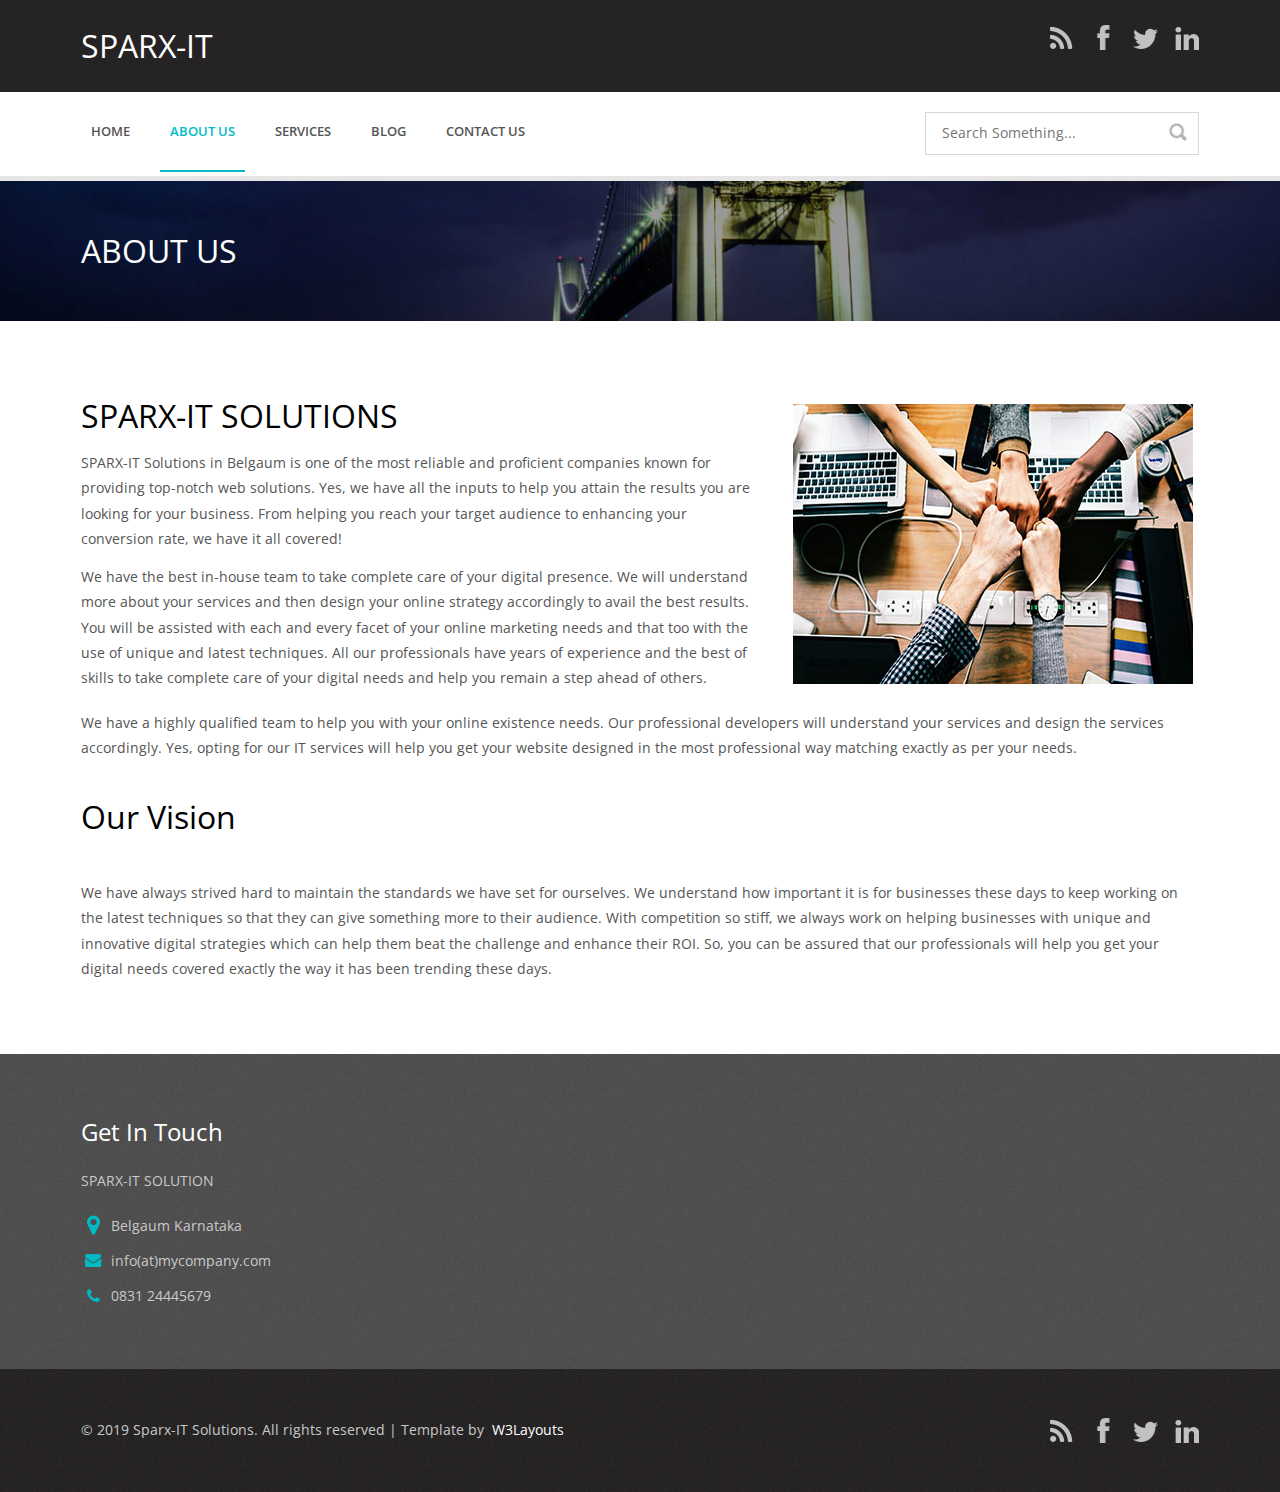
<file: websitedesigning.html>
<!--A Design by W3layouts
Author: W3layout
Author URL: http://w3layouts.com
License: Creative Commons Attribution 3.0 Unported
License URL: http://creativecommons.org/licenses/by/3.0/
-->
<!DOCTYPE HTML>
<html>
<head>
<title>website designing software|software web development company in belgaum india karnataka|sparx-IT Solution</title>
<meta http-equiv="Content-Type" content="text/html; charset=utf-8" />
<meta name="viewport" content="width=device-width, initial-scale=1, maximum-scale=1">
<link href='http://fonts.googleapis.com/css?family=Open+Sans:400,600' rel='stylesheet' type='text/css'>
<link href="css/style.css" rel="stylesheet" type="text/css" media="all" />
<!-- start top_js_button -->
<script type="text/javascript" src="js/jquery.min.js"></script>
<script type="text/javascript" src="js/move-top.js"></script>
<script type="text/javascript" src="js/easing.js"></script>
   <script type="text/javascript">
		jQuery(document).ready(function($) {
			$(".scroll").click(function(event){		
				event.preventDefault();
				$('html,body').animate({scrollTop:$(this.hash).offset().top},1200);
			});
		});
	</script>
</head>
<body>
<!-- start header -->
<div class="header_bg">
<div class="wrap">
	<div class="header">
		<font color="white" style="ariel" size=6px">SPARX-IT </font>
		<div class="social-icons">
		    <ul>
		      <li><a href="#" target="_blank"></a></li>
			  <li><a href="#" target="_blank"></a></li>
		      <li><a href="#" target="_blank"></a></li>
			  <li><a href="#" target="_blank"></a></li>
			</ul>
		</div>
		<div class="clear"></div>
	</div>
</div>
</div>
<!-- start header -->
<div class="header_btm">
<div class="wrap">
	<div class="header_sub">
		<div class="h_menu">
			<ul>
				<li><a href="index.html">Home</a></li>
				<li class="active"><a href="website designing software|software web development company in belgaum india karnataka|sparx-IT Solution">About us</a></li>
				<li><a href="service.html">Services</a></li>
				
				<li><a href="blog.html">Blog</a></li>
				<li><a href="contact.html">Contact us</a></li>
			</ul>
		</div>
		<div class="h_search">
    		<form>
    			<input type="text" value="" placeholder="search something...">
    			<input type="submit" value="">
    		</form>
		</div>
        <div class="menu">
        	<ul>
				<li class="active"><a href="index.html">Home</a></li>
				<li><a href="about.html">About us</a></li>
				<li><a href="service.html">Services</a></li>
				
				<li><a href="blog.html">Blog</a></li>
				<li><a href="contact.html">Contact us</a></li>
            </ul>
        </div>
        <div class="search">
            <form action="/iphone/search.html">
                <input type="text" value="Search" onFocus="this.value = '';" onBlur="if (this.value == '') {this.value = 'Search';}" class="text">
            </form>
        </div>
        <div class="sub-head">
        	<ul>
            	<li><a href="#" id="menu">Menu  <span></span></a></li>
            	<li><a href="#" id="search">Search <span></span></a></li>
            </ul>
            <div class="clear"></div>
        </div>
	   <script type="text/javascript">
		$(".menu,.search").hide();
		$("#menu").click(function(){
			$(".menu").toggle();
			$(".search").hide();
			$("#search").removeClass("active");
			$("#menu").toggleClass("active");
		});
		$("#search").click(function(){
			$(".search").toggle();
			$(".menu").hide();
			$("#menu").removeClass("active");
			$("#search").toggleClass("active");
			$(".text").focus();
		});
	</script>
	<script type="text/javascript" src="js/script.js"></script>
	<div class="clear"></div>

		<div class="clear"></div>
</div>
</div>
</div>
<!-- start top_bg -->
<div class="top_bg">
<div class="wrap">
	<div class="top">
		<h2><font color="white">about us</font></h2>
 	</div>
</div>
</div>
<!-- start main -->
<div class="wrap">
<div class="main">
		<div class="about">
	       <div class="cont-grid">
	       <div class="abt-para">
	       	<b><h4><font color="black" size="6px">SPARX-IT SOLUTIONS</font></h4></b>
	       	<p class="para"> SPARX-IT Solutions in Belgaum is one of the most reliable and proficient companies known for providing top-notch web solutions. Yes, we have all the inputs to help you attain the results you are looking for your business. From helping you reach your target audience to enhancing your conversion rate, we have it all covered!</p>
	       	<p class="para"> We have the best in-house team to take complete care of your digital presence. We will understand more about your services and then design your online strategy accordingly to avail the best results. You will be assisted with each and every facet of your online marketing needs and that too with the use of unique and latest techniques. All our professionals have years of experience and the best of skills to take complete care of your digital needs and help you remain a step ahead of others.</p>
			
	       	</div>
	      	 <div class="clear"></div>
	      	</div>
			 <div class="cont-grid-img img_style">
	     		<a href="details.html"><img src="images/about_pic.jpg" alt=""></a>
	     	</div>	      	
	      	<div class="clear"></div>
	    	<div class="about-p">
		    	<p class="para">We have a highly qualified team to help you with your online existence needs. Our professional developers will understand your services and design the services accordingly. Yes, opting for our IT services will help you get your website designed in the most professional way matching exactly as per your needs. </p>
				<br>
				<br>
			<b>	<p class="para"><font color="black" size="6px">Our Vision</font></p></b>
                 <br><br> <p class="para">We have always strived hard to maintain the standards we have set for ourselves. We understand how important it is for businesses these days to keep working on the latest techniques so that they can give something more to their audience. With competition so stiff, we always work on helping businesses with unique and innovative digital strategies which can help them beat the challenge and enhance their ROI. So, you can be assured that our professionals will help you get your digital needs covered exactly the way it has been trending these days.</p>
				
				
		</div>
		</div>
		<div class="clear"></div>
	</div>
</div>
<!-- start footer -->
<div class="footer_bg">
<div class="wrap">
	<div class="footer">
		<!-- start span_of_4 -->
		
			<div class="span1_of_4">
				<h4>get in touch</h4>
				<p class="btm">SPARX-IT SOLUTION</p>
				<p class="btm1 pin">Belgaum Karnataka</p>
				<p class="btm1 mail"><a href="mailto:info@mycompany.com">info(at)mycompany.com </a></p>
				<p class="call">0831 24445679</p>
			</div>
			<div class="clear"></div>
		</div>
	</div>
</div>
</div>
<!-- start footer -->
<div class="footer_bg1">
<div class="wrap">
	<div class="footer1">
		<!-- scroll_top_btn -->
	    <script type="text/javascript">
			$(document).ready(function() {
			
				var defaults = {
		  			containerID: 'toTop', // fading element id
					containerHoverID: 'toTopHover', // fading element hover id
					scrollSpeed: 1200,
					easingType: 'linear' 
		 		};
				
				
				$().UItoTop({ easingType: 'easeOutQuart' });
				
			});
		</script>
		 <a href="#" id="toTop" style="display: block;"><span id="toTopHover" style="opacity: 1;"></span></a>
		<!--end scroll_top_btn -->
		<div class="social-icons">
		    <ul>
		      <li><a href="#" target="_blank"></a></li>
			  <li><a href="#" target="_blank"></a></li>
		      <li><a href="#" target="_blank"></a></li>
			  <li><a href="#" target="_blank"></a></li>
			</ul>
		</div>
		<div class="copy">
			<p class="link"><span>&copy; 2019 Sparx-IT Solutions. All rights reserved | Template by&nbsp;<a href="http://w3layouts.com/"> W3Layouts</a></span></p>
		</div>
		<div class="clear"></div>
	</div>
</div>
</div>
</body>
</html>
</file>
<file: css/style.css>
/*
Author: W3layout
Author URL: http://w3layouts.com
License: Creative Commons Attribution 3.0 Unported
License URL: http://creativecommons.org/licenses/by/3.0/
*/
/* reset */
html,body,div,span,applet,object,iframe,h1,h2,h3,h4,h5,h6,p,blockquote,pre,a,abbr,acronym,address,big,cite,code,del,dfn,em,img,ins,kbd,q,s,samp,small,strike,strong,sub,sup,tt,var,b,u,i,dl,dt,dd,ol,nav ul,nav li,fieldset,form,label,legend,table,caption,tbody,tfoot,thead,tr,th,td,article,aside,canvas,details,embed,figure,figcaption,footer,header,hgroup,menu,nav,output,ruby,section,summary,time,mark,audio,video{margin:0;padding:0;border:0;font-size:100%;font:inherit;vertical-align:baseline;}
article, aside, details, figcaption, figure,footer, header, hgroup, menu, nav, section {display: block;}
ol,ul{list-style:none;margin:0;padding:0;}
blockquote,q{quotes:none;}
blockquote:before,blockquote:after,q:before,q:after{content:'';content:none;}
table{border-collapse:collapse;border-spacing:0;}
/* start editing from here */
a{text-decoration:none;}
.txt-rt{text-align:right;}/* text align right */
.txt-lt{text-align:left;}/* text align left */
.txt-center{text-align:center;}/* text align center */
.float-rt{float:right;}/* float right */
.float-lt{float:left;}/* float left */
.clear{clear:both;}/* clear float */
.pos-relative{position:relative;}/* Position Relative */
.pos-absolute{position:absolute;}/* Position Absolute */
.vertical-base{	vertical-align:baseline;}/* vertical align baseline */
.vertical-top{	vertical-align:top;}/* vertical align top */
.underline{	padding-bottom:5px;	border-bottom: 1px solid #eee; margin:0 0 20px 0;}/* Add 5px bottom padding and a underline */
nav.vertical ul li{	display:block;}/* vertical menu */
nav.horizontal ul li{	display: inline-block;}/* horizontal menu */
img{max-width:100%;}
/*end reset*/
body {
	background:#ffffff;
	font-family: 'Open Sans', sans-serif;
	font-size: 100%;
}
.wrap{
	margin:0 auto;
	width:80%;
}
.header_bg{
	background: #252323;
}
.header{
	padding:2% 4%;
}
.logo{
	float:left;
}
/*--- social-icons ----*/
.social-icons {
	float:right;
}
.social-icons li:first-child{
	margin-left: 0;
}
.social-icons li{
	float:left;
	margin-left:15px;
}
.social-icons li a {
	height: 26px;
	width: 26px;
	display: block;
	background:url(../images/soc_icons.png);
}
.social-icons li:nth-child(1) a{
	background: url(../images/soc_icons.png) 0% 0%;
}
.social-icons li:nth-child(1) a:hover{
	background: url(../images/soc_icons.png) 0% 98%;
}
.social-icons li:nth-child(2) a{
	background: url(../images/soc_icons.png) 32% 0%;
}
.social-icons li:nth-child(2) a:hover{
	background: url(../images/soc_icons.png) 32% 98%;
}
.social-icons li:nth-child(3) a{
	background: url(../images/soc_icons.png) 66% 0%;
}
.social-icons li:nth-child(3) a:hover{
	background: url(../images/soc_icons.png) 66% 98%;
}
.social-icons li:nth-child(4) a{
	background: url(../images/soc_icons.png) 100% 0%;
}
.social-icons li:nth-child(4) a:hover{
	background: url(../images/soc_icons.png) 100% 98%;
}
/* start header_btm */
.header_btm{
	background: #ffffff;
	border-bottom: 5px solid #e6e6e6;
}
.header_sub{
	padding: 0 4%;
}
/* start menu */
.h_menu{
	float:left;
	margin-bottom: 4px;
}
.h_menu ul li{
	margin-right:20px;
	float: left;
}
.h_menu ul li.active a{
	color: #00BAC6;
	border-bottom:2px solid #00BAC6;
}
.h_menu ul li a{
	display:block;
	padding: 30px 15px;
	text-transform: uppercase;
	font-size: 0.925em;
	color:#555555;
	font-weight: 600;
	-webkit-transition: all 0.3s ease-in-out;
	-moz-transition: all 0.3s ease-in-out;
	-o-transition: all 0.3s ease-in-out;
	transition: all 0.3s ease-in-out;
}
.h_menu ul li a:hover{
	color: #00BAC6;
	border-bottom:2px solid #00BAC6;
}
/*search*/
.h_search{
	float: right;
	position: relative;
	border: 1px solid rgb(216, 216, 216);
	margin: 20px 0;
	width: 24.3333%;
}
.h_search input[type="text"]{
	-webkit-appearance: none;
	font-family: 'Open Sans', sans-serif;
	padding:10px 16px;
	outline: none;
	color: #312c3c;
	background: #FFFFFF;
	border: none;
	width: 78.33333%;
	line-height: 1.5em;
	position: relative;
	font-size: 0.8725em;
	text-transform: capitalize;
}
.h_search input[type="submit"]{
	-webkit-appearance: none;
	background:url('../images/search.png') no-repeat 10px 10px;
	padding: 10px 0px;
	border: none;
	cursor: pointer;
	width: 14.33%;
	line-height: 1.5em;
	outline: none;
	position: absolute;
	right:0px;
}
.h_search input[type="submit"]:hover {
	background: url('../images/search_h.png') no-repeat 10px 10px;
}
/*--- start iphone_nav -----*/
.sub-head{
	display:none;
	background: #FFFFFF;
	border-bottom: 4px solid #00BAC6;
}
.sub-head li{
	display:inline-block;
	float:left;
	width:50%;
	text-align:center;
}
.sub-head li a span{
	position:absolute;
	top:12px;
	left:12px;
	width:16px;
	height:16px;
	display:inline-block;
}
.sub-head li a.active{
	color:#fff;
	background: #00BAC6;
}
.sub-head li:first-child a{
	border-right:1px solid rgb(150, 148, 148);
}
.sub-head a{
	text-transform: uppercase;
	font-size: 1em;
	position:relative;
	display:block;
	color:#555;
	padding:10px;
}
.menu{
	background: #f0f0f0;
}
.menu li{	
	display:block;
}
.menu li a{
	font-size:0.8125em;
	text-transform:uppercase;
	display:block;
	padding:10px;
	color:#555;
	border-bottom: 1px solid rgb(199, 199, 199);
}
.menu li:last-child a{
	border-bottom:none;
}
.search{
	display:block;
	padding:10px;
	text-align:center;
	background: #f6f6f6; 
}
.search input[type=text]{
	width: 90%;
	padding: 10px;
	border: 1px solid rgb(217, 218, 215);
	color: #555;
	font-size: 13px;
	background: #FFF;
	outline: none;
}
.back-btn {
	cursor: pointer;
	background: rgb(71, 71, 71);
	display: inline-block;
	margin-left: 10px;
	margin-bottom: 10px;
}
.back-btn ul li{
	display:inline-block;
	padding: 4px 6px;
}
.back-btn ul li:before{
	content: url('../images/back.png');
}
.back-btn ul li a {
	padding: 4px 10px;
	font-size:13px;
	color: #fff;
	margin-left:-8px;	
	line-height: 1.7em;
	vertical-align: bottom;
}	
/* start slider */
.slider_bg{
	background:  url('../images/slider_bg.jpg');
	background-size: 100%;
	-webkit-background-size: cover;
	-moz-background-size: cover;
	-o-background-size: cover;
	background-size: cover;
}
.slider{
	padding: 0 4%;
}
/* start main */
.main{
	padding: 6% 4%;
}
.main_text{
	text-align:center;
}
.main_text h2{
	font-size: 2em;
	text-transform: uppercase;
	color: #777777;
	text-shadow: 0 1px 0 #ffffff;
	margin-bottom: 2%;
}
.main_text h2 span{
	color: #555555;
	-webkit-text-stroke: 2px;
}
/** para style **/
p.para{
	font-size: 0.8725em;
	color: #555555;
	line-height: 1.8em;
}
p.style{
	text-align:justify
}
/* start grids_of_3 */
.grids_of_3{
	text-align:center;
	margin: 6% 0 4%;
}
.grid1_of_3:first-child{
	margin-left: 0;
}
.grid1_of_3{
	float:left;
	width: 30.3333%;
	margin-left: 3.3333%;	
}
.grid1_of_3 h3{
	margin: 2% 0;
}
.grid1_of_3 h3 a{
	font-size: 1.2em;
	text-transform: capitalize;
	color: #555555;
	text-shadow: 0 1px 0 #ffffff;
	font-weight: 600;
}
.grid1_of_3 h3 a span{
	color: #777777;
	font-weight: normal;
}
.grid1_of_3 p{
	font-size: 0.8125em;
	color: #555555;
	line-height: 1.8em;
	width: 80%;
	margin: 0 auto;
}
/* start span_of_3 */
.main_bg{
	background: #fffff;
}
.content_top{
	text-align:center;
	position: relative;
}
.content_top:after {
	content: '';
	position: absolute;
	width: 0;
	height: 0;
	border: 40px solid #eee;
	border-top: 0 solid rgba(0, 0, 0, 0)!important;
	border-right: 35px solid rgba(0, 0, 0, 0)!important;
	border-left: 35px solid rgba(0, 0, 0, 0)!important;
	left: 47%;
	top: -40px;
	margin-left: -10px;
}
.span_of_3{
	margin: 4% 0 0;
}
.span_of_3:first-child{
	margin: 0;
}
.span1_of_3{
	float:left;
	width: 30.3333%;
	margin-left: 3.3333%;	
	
}
.span1_of_3:first-child{
	margin-left: 0;
}
.span1_of_3 img{
	width:100%;
}
.span1_of_3_text{
	padding: 20px;
}
.span1_of_3 h3{
	margin-bottom: 2%;	
}
.span1_of_3 h3 a{
	font-size: 1em;
	text-transform: capitalize;
	color: #555555;
	text-shadow: 0 1px 0 #ffffff;
	font-weight: 600;
	-webkit-transition: all 0.3s ease-in-out;
	-moz-transition: all 0.3s ease-in-out;
	-o-transition: all 0.3s ease-in-out;
	transition: all 0.3s ease-in-out;
}
.span1_of_3 h3 a:hover{
	color: #00BAC6;
}
.span1_of_3 p{
	font-size: 0.8125em;
	color: #555555;
	line-height: 1.8em;
}
/* start cauresol */
.nbs-flexisel-container {
	padding:4% 0;
	position: relative;
	max-width: 100%;
}
.nbs-flexisel-ul {
	position: relative;
	width: 9999px;
	margin: 0px;
	padding: 0px;
	list-style-type: none;
	text-align: center;
}
.nbs-flexisel-inner {
	overflow: hidden;
	width:90%;
	margin: 0 auto;
}
.nbs-flexisel-item {
	float: left;
	margin: 0px;
	padding: 0px;
	cursor: pointer;
	position: relative;
	line-height: 0px;
}
.nbs-flexisel-item > img {
	width:200px;
	height:100px;
	cursor: pointer;
	position: relative;
	margin-top: 10px;
	margin-bottom: 10px;
	max-width: 100px;
	max-height: 45px;
}
/*** start cauresol  navigation ***/
.nbs-flexisel-nav-left, .nbs-flexisel-nav-right {
	width: 46px;
	height: 100px;
	position: absolute;
	cursor: pointer;
	z-index: 100;
}
.nbs-flexisel-nav-left {
	left: 0px;
	background: url(../images/img-sprite.png) no-repeat -19px -21px;
}
.nbs-flexisel-nav-right {
	right: 0px;
	background: url(../images/img-sprite.png) no-repeat -55px -20px;
}
/* start footer */
.footer_bg{
	background:url('../images/footer_bg.png');
}
.footer{
	padding: 5% 4%;
}
.span_of_4{
	display: block;
}
.span1_of_4{
	float:left;
	width: 22.3333%;
	margin-left: 3.3333%;	
}
.span1_of_4:first-child{
	margin-left: 0;
}
.span1_of_4 h4{
	margin-bottom:8%;
	font-size: 1.5em;
	text-transform: capitalize;
	color: #ffffff;
	text-shadow: 0 1px 0 #555555;
}
.span1_of_4 p{
	font-size: 0.8725em;
	line-height:1.8em;
	color: #c9c9c9;
}
.span1_of_4 p a{
	color: #c9c9c9;
	-webkit-transition: all 0.3s ease-in-out;
	-moz-transition: all 0.3s ease-in-out;
	-o-transition: all 0.3s ease-in-out;
	transition: all 0.3s ease-in-out;
}
.span1_of_4 p a:hover{
	color: #00BAC6;
}
.span1_of_4 p.top{
	border-top: 1px solid rgb(99, 99, 99);
	margin-top: 20px;
	padding-top: 10px;
}
.span1_of_4 p.btm{
	margin-bottom: 8%;
}
.span1_of_4 p.btm1{
	margin-bottom: 4%;
}
.f_nav1{
	margin-top: 2%;
}
.f_nav1 li {
	display:inline-block
}
.f_nav1 li.timer{
	background: url('../images/timer.png') no-repeat;
}
.f_nav1 li a{
	padding-left:30px;
	font-size: 0.8725em;
	color: #999999;
}
.pin{
	background: url('../images/pin.png') no-repeat;
	padding-left: 30px;
}
.mail{
	background: url('../images/mail.png') no-repeat;
	padding-left: 30px;
}
.call{
	background: url('../images/call.png') no-repeat;
	padding-left: 30px;
}
big {
	font-size: 1.5em;
	color: #ffffff;
}
/* start footer1 */
.footer_bg1{
	background:url('../images/footer_bg1.png');
}
.footer1{
	padding: 4% 4%;
}
#toTop {
	display: none;
	text-decoration: none;
	position: fixed;
	bottom: 10px;
	right: 10px;
	overflow: hidden;
	width: 32px;
	height: 32px;
	border: none;
	text-indent: 100%;
	background: url(../images/top-move.jpg) no-repeat right top;
}
.copy{
	float:left;
}
.copy p{
	font-size: 0.8725em;
	line-height: 1.8em;
	color: #c9c9c9;
}
.copy p a{
	color:#ffffff;
	-webkit-transition: all 0.3s ease-in-out;
	-moz-transition: all 0.3s ease-in-out;
	-o-transition: all 0.3s ease-in-out;
	transition: all 0.3s ease-in-out;
}
.copy p a:hover{
	color: #00BAC6;
}
/* start about */
.top_bg{
	background:  url('../images/slider_bg1.jpg');
	background-size: 100%;
	-webkit-background-size: cover;
	-moz-background-size: cover;
	-o-background-size: cover;
	background-size: cover;
}
.top{
	padding: 4% 4%;
}
.top h2{
	font-size: 2em;
	color: #fffff;
	text-transform: uppercase;
}
.about{
	display: block;
}
.cont-grid {
	float: left;
	width: 60.3333%;
}
.cont-grid-img{
	margin-left: 3.3333%;
	width: 36.33333%;
	float:left;
}
.cont-grid-img img{
	margin-top: 10px;
}
.cont-grid span{
	font-size: 1.5em;
	text-transform: uppercase;
	color: #777777;
	text-shadow: 0 1px 0 #ffffff;
}
.abt-para p{
	margin-top: 2%;
}
.about-p{
	margin-top:20px;
}
.read_more {
	margin-top: 2%;
}
.btn{
	color: #00BAC6;
	background: #ffffff;
	border: 1px solid #22D5E0;
	display: inline-block;
	text-transform: uppercase;
	padding: 12px 38px;
	font-size: 0.875em;
	-webkit-transition: all 0.3s ease-in-out;
	-moz-transition: all 0.3s ease-in-out;
	-o-transition: all 0.3s ease-in-out;
	transition: all 0.3s ease-in-out;
}
.btn:hover {
	background: #00BAC6;
	color: #ffffff;
}
/* start services */
.ser_btn{
	position: relative;
	margin-top: 12%;
}
.ser_btn1{
	position: absolute;
	bottom: 0;	
	left: 0;
}
.button {
	color: #555555;
	border-top: 1px solid rgb(221, 221, 221);
	display: block;
	text-align:center;
	text-transform: uppercase;
	font-size: 0.875em;
	width: 100%;
	padding:12px 0;
	-webkit-transition: all 0.3s ease-in-out;
	-moz-transition: all 0.3s ease-in-out;
	-o-transition: all 0.3s ease-in-out;
	transition: all 0.3s ease-in-out;
}
.button:hover {
	background: #00BAC6;
	color: #ffffff;
}
/* start blog */
.blog {
	display: block;
}
.blog_list{
	margin-top: 4%;
}
.blog_list:first-child{
	margin-top: 0%;
}
.blog_list h2{
	font-size: 1.5em;
	text-transform: uppercase;
	color: #777777;
	text-shadow: 0 1px 0 #ffffff;
}
.blog_list h5{
	margin-top:8px;
	font-size: 1em;
	text-transform: capitalize;
	color: #777777;
	text-shadow: 0 1px 0 #ffffff;
}
.blog_list h5 a{
	color: #00BAC6;
	-webkit-transition: all 0.3s ease-in-out;
	-moz-transition: all 0.3s ease-in-out;
	-o-transition: all 0.3s ease-in-out;
	transition: all 0.3s ease-in-out;
}
.blog_list h5 a:hover{
	color: #777777;
}
.blog_para{
	margin: 2% 0;
}
.blog_para p a{
	float: left;
	margin-right: 4%;
}
.blog_para p a img{
	margin-top: 10px;
}
/* start contact */
.contact{
	display: block;
}
.contact h2{
	font-size: 1.5em;
	text-transform: uppercase;
	color: #777777;
	text-shadow: 0 1px 0 #ffffff;
}
.map{
	margin: 2% 0;
}
.col{
	display: block;
}
.contact-form{
	position:relative;
}
.contact-form div{
	padding:5px 0;
}
.contact-form span label{
	color: #777777;
	display: block;
	font-size: 0.8725em;
	padding-bottom: 5px;
	text-transform: capitalize;
}
.contact-form input[type="text"], .contact-form textarea {
	font-family: 'Open Sans', sans-serif;
	background: #FFFFFF;
	border: 1px solid #E7E7E7;
	color: rgba(85, 81, 81, 0.84);
	padding: 8px;
	display: block;
	width: 98%;
	outline: none;
	-webkit-appearance: none;
	text-transform: capitalize;
}
.contact-form textarea{
	resize:none;
	height:120px;		
}
.contact-form input[type="submit"]{
	margin-top:10px;
	font-family: 'Open Sans', sans-serif;
	-webkit-appearance: none;
	cursor:pointer;
	color: #00BAC6;
	background: #ffffff;
	border: 1px solid #22D5E0;
	display: inline-block;
	text-transform: uppercase;
	padding: 12px 38px;
	font-size: 0.875em;
	-webkit-transition: all 0.3s ease-in-out;
	-moz-transition: all 0.3s ease-in-out;
	-o-transition: all 0.3s ease-in-out;
	transition: all 0.3s ease-in-out;
}
.contact-form input[type="submit"]:hover{
	background: #00BAC6;
	color: #ffffff;
}
/* start details */
.details{
	display: block;
}
.details h2{
	font-size: 1.5em;
	text-transform: uppercase;
	color: #777777;
	text-shadow: 0 1px 0 #ffffff;
}
.det_pic{
	margin: 2% 0;
}
/***** Media Quries *****/
@media only screen and (max-width: 1366px) {
	.wrap{
		width:95%;
	}
	.h_menu ul li a {
		padding: 30px 12px;
	}
}
@media only screen and (max-width: 1280px) {
	.wrap{
		width:95%;
	}
	.h_menu ul li a {
		padding: 30px 10px;
		font-size: 0.8125em;
	}
}
@media only screen and (max-width: 1024px) {
	.wrap{
		width:95%;
	}
	.h_menu ul li a {
		padding: 30px 6px;
		font-size: 0.8125em;
	}
	.h_search input[type="submit"] {
		right: 6px;
	}
	.h_search {
		width: 26.3333%;
	}
}
@media only screen and (max-width: 800px) {
	.wrap{
		width:95%;
	}
	.h_menu{
		display:none;
	}
	.h_search{
		display:none;
	}
	.sub-head{
		display:block;
	}
	.span1_of_4 h4 {
		font-size: 1.2em;
	}
}
@media only screen and (max-width: 640px){
	.wrap{
		width:95%;
	}
	.span1_of_4 {
		float: none;
		width: 99.3333%;
		margin-left: 0%;
	}
	.span1_of_4 h4 {
		margin: 2% 0;
	}
	.span1_of_4 p.btm {
		margin-bottom: 2%;
	}
	.social-icons li {
		float: none;
		display:inline-block;
	}
	.cont-grid {
		float: none;
		width: 99.3333%;
	}
	.cont-grid-img {
		margin-left: 0%;
		width: 99.33333%;
		float: none;
	}
	.main_text h2 {
		font-size: 1.5em;
	}
}
@media only screen and (max-width: 480px) {
	.wrap{
		width:95%;
	}
	.grids_of_3{
		margin-top: 4%;
	}
	.grid1_of_3 {
		float: none;
		width: 99.3333%;
		margin-left: 0;
	}
	.span1_of_3 {
		margin-top: 4%;
		float: none;
		width: 99.3333%;
		margin-left: 0;
	}
	.logo{
		float:none;
		text-align:center;
	}
	.copy{
		float:none;
		text-align:center;
	}
	.social-icons{
		margin-top:4%;
		float:none;
		text-align:center;
	}
	.top h2 {
		font-size: 1.5em;
	}
	.blog_list h2 {
		font-size: 1em;
	}
	.contact h2 {
		font-size: 1em;
	}
	.sub-head a {
		font-size: 0.8725em;
	}
	.cont-grid span{
		font-size: 1em;
	}
	big {
		font-size: 1em;
	}
	.details h2 {
		font-size: 1em;
	}
	.grid1_of_3{
		margin: 20px 0;
	}
	.grid1_of_3 img{
		width:20%;
	}
}
@media only screen and (max-width: 320px) {
	.wrap{
		width:95%;
	}
	.sub-head a {
		font-size: 0.8125em;
	}
	.grid1_of_3{
		margin: 20px 0;
	}
	.grid1_of_3 img{
		width:20%;
	}
	.content_top:after {
		border: 20px solid #eee;
		border-top: 0 solid rgba(0, 0, 0, 0)!important;
		border-right: 15px solid rgba(0, 0, 0, 0)!important;
		border-left: 15px solid rgba(0, 0, 0, 0)!important;
		left: 47%;
		top: -20px;
	}
}
</file>
